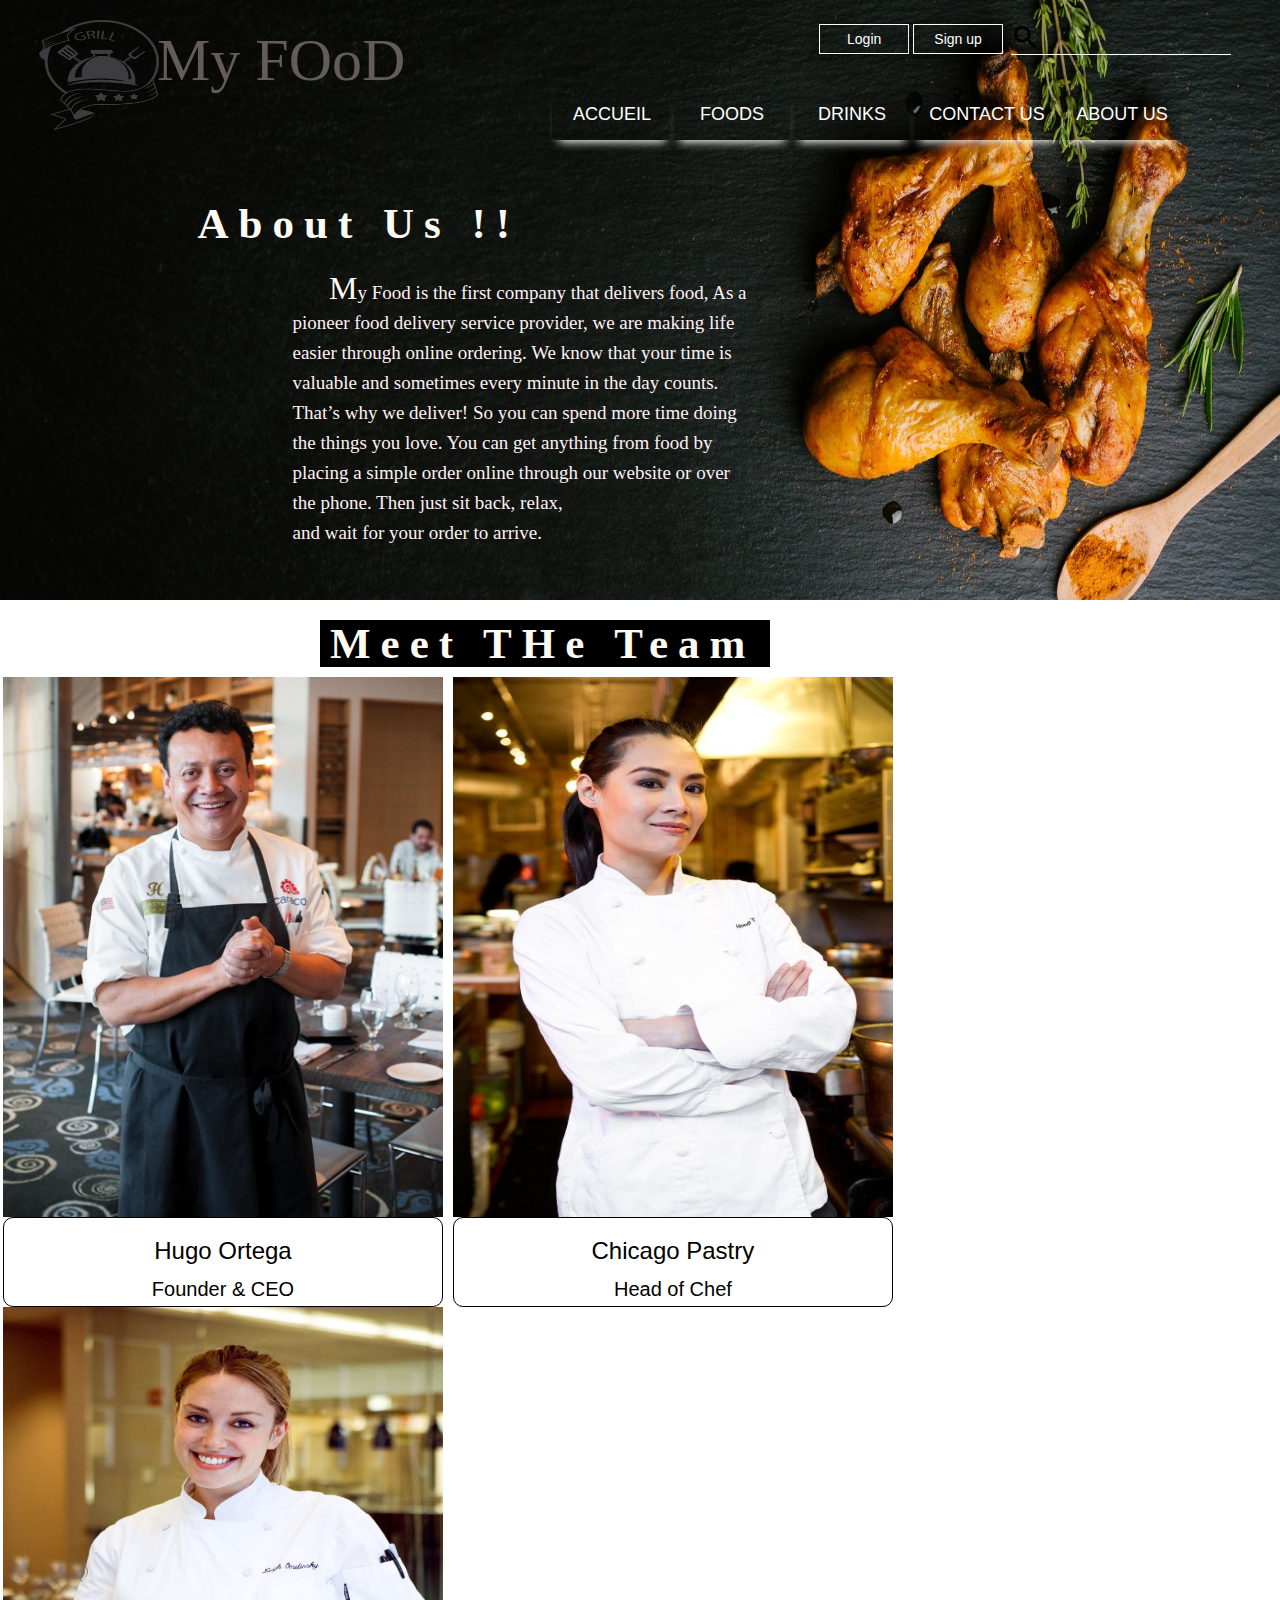
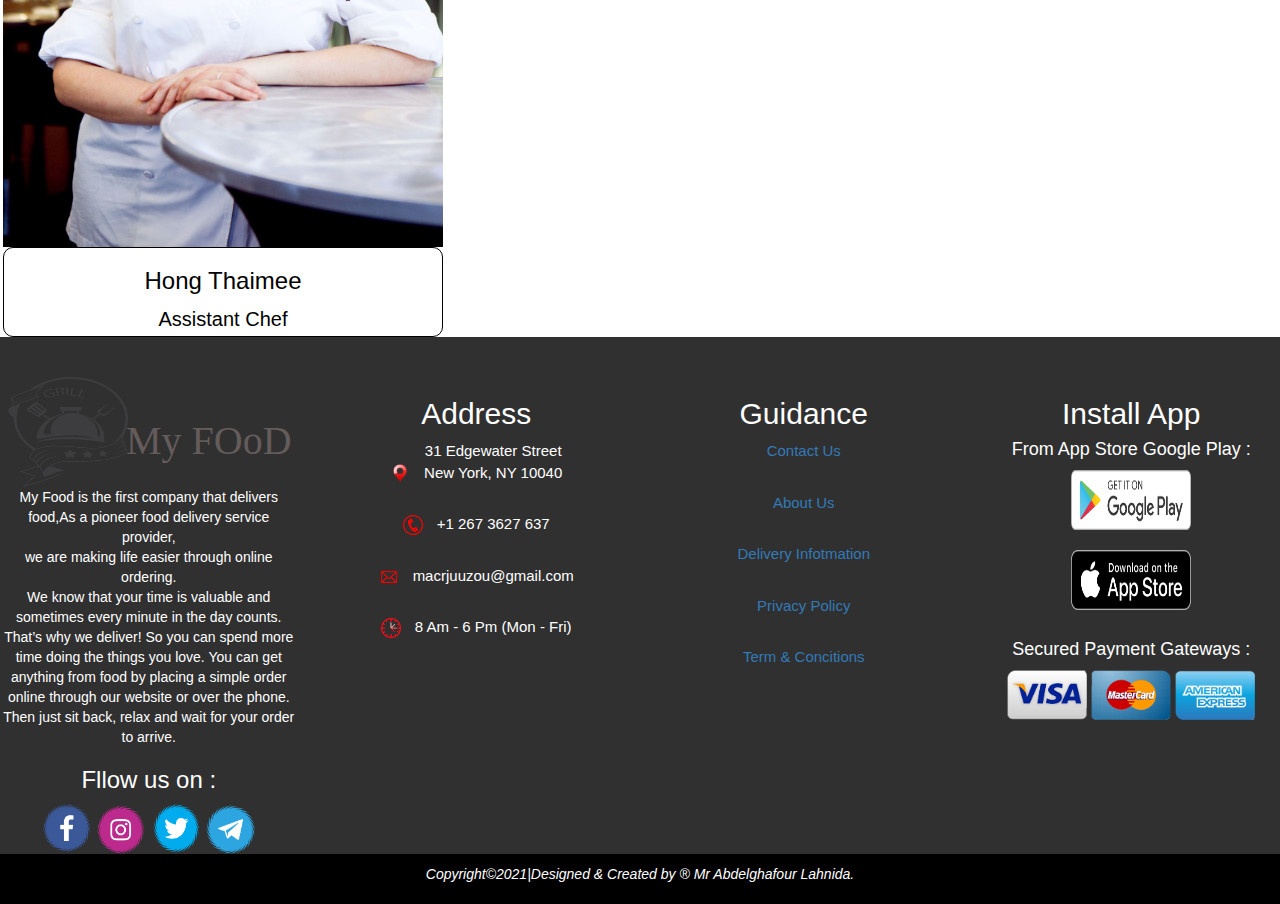
<file: about.html>
<!DOCTYPE html>
<html>
<head>
	<title>About us</title>
	<meta charset="utf-8">
	<meta name="viewport" content="width=device-width, initial-scale=1">
	<link rel="stylesheet" type="text/css" href="stylefoods.css">
	<link rel="stylesheet" href="css/bootstrap.min.css">
	<script src="js/bootstrap.min.js"></script>
	<script src="jquery/jquery.min.js"></script>
</head>
<body>
	<div class="aaa">
			<div id="div1" >
				<div id="div1-1">
					<a href="page.html"> <div><img src="image/lg1.png" height="110px" width="120px"><span>My FOoD</span>
					</div></a>
				</div>
				<div id="div1-2">
					<form>
						<a href="login.html"><input type="button" name="button" value="Login" id="button"></a>
						<a href="signup.html"><input type="button" name="button" value="Sign up" id="button"></a>
					</form>
				</div>
				<div id="div1-3">
					<form>
						<img src="image/search.png" height="22px" width="22px">
						<input type="search" name="search" id="search">
					</form>
				</div>
				<div id="menu">
						<ul >
							<li><a href="page.html">Accueil</a></li>
							<li><a href="foods.html">Foods</a></li>
							<li><a href="drinks.html">Drinks</a></li>
							<li id="menu1"><a href="contact.html">Contact Us</a></li>
							<li><a href="about.html">About Us</a></li>
						</ul>
				</div>
				<div id="png1">
					<a href=""><img src="image/png1.png" height="60px" width="60px"></a>
				</div>
				<div id="png2">
					<a href=""><img src="image/png3.png" src="image/png1.png" height="45px" width="80px"></a>
				</div>
				<div id="div2" >
				<div id="title">
					<h1 class="h2"> About Us !!</h1>
					<p id="line"><span id="prmier">M</span>y Food is the first company  that delivers food,
					 	As a pioneer food delivery service provider, we are 
						making life easier through online ordering. 
						We know that your time is valuable and sometimes every 
						minute in the day counts. That’s why we deliver! So you 
						can spend more time doing the things you love. You can get 
						anything from food  by placing a simple order online through 
						our website or over the phone. Then just sit back, relax, <br>
						and wait for your order to arrive. <br>
					</p>
				</div>
			</div>
			</div>
	</div>
	<div id="chef">
		<h1> Meet THe Team </h1>
			<div>
					<img src="image/chef1.jpg" height="540px" width="440px"><br>
					<div id="shef"><h3> Hugo Ortega </h3>
					<p> Founder & CEO </p>
					</div>
			</div>
			<div>
					<img src="image/chef3.jpg" height="540px" width="440px"><br>
					<div id="shef"><h3> Chicago Pastry </h3>
					<p> Head of Chef </p>
					</div>
			</div>
			<div>
					<img src="image/chef4.jpg" height="540px" width="440px"><br>
					<div id="shef"><h3>Hong Thaimee </h3>
					<p> Assistant Chef </p>
					</div>
			</div>
	</div>
	<div id="div3">
		<div id="fin" class="row">
			<div id="m1"class="col-sm-3">
				<a href="page.html"> <img class="log2" src="image/lg1.png" height="110px" width="120px"><span class="log">My FOoD</span>
				</a>
				<p><span>M</span>y Food is the first company  that delivers<br> 
						food,As a pioneer food delivery service provider,<br> 
						we are making life easier through online ordering. <br>
						We know that your time is valuable and sometimes every 
						minute in the day counts. That’s why we deliver! So you 
						can spend more time doing the things you love. You can get 
						anything from food  by placing a simple order online through 
						our website or over the phone. Then just sit back, relax
						and wait for your order to arrive.
				</p>
				<h3>Fllow us on :</h3>
				<a href="#"><img src="image/fb.png" height="50px" width="50px"></a>
				<a href="#"><img src="image/insta.png" height="50px" width="50px"></a>
				<a href="#"><img src="image/twe.png" height="50px" width="50px"></a>
				<a href="#"><img src="image/tele1.png" height="50px" width="50px"></a>
			</div>
			<div id="m2" class="col-sm-3">
				<h2> Address </h2>
				<div>
					<img src="image/loca.png" height="20px" width="20px">
					<p>  31 Edgewater Street <br>
					New York, NY 10040 </p>
				</div>
				<div>
					<img src="image/tele.png" height="20px" width="20px">
					<p> +1 267 3627 637 </p>
				</div>
				<div>
					<img src="image/email.png" height="20px" width="20px">
					<p> macrjuuzou@gmail.com </p>
				</div>
				<div>
					<img src="image/clo.png" height="20px" width="20px">
					<p> 8 Am - 6 Pm (Mon - Fri) </p>
				</div>
			</div>
			<div id="m3" class="col-sm-3">
				<h2>Guidance</h2>
				<p><a href="contact.html">Contact Us</a></p>
				<p><a href="about.html">About Us</a></p>
				<p><a href="#">Delivery Infotmation</a></p>
				<p><a href="#">Privacy Policy</a></p>
				<p><a href="#">Term & Concitions</a></p>
			</div>
			<div id="m4" class="col-sm-3">
				<div class="google"><h2>Install App</h2> 
				<h4>From App Store Google Play :</h4>
				<a href=""><img src="image/google.png" height="60px" width="120px"></a><br>
				<a href=""><img src="image/ap.png" height="60px" width="120px"></a><br></div>
				<h4>Secured Payment Gateways :</h4>
				<img src="image/visa.png"height="50px" width="80px">
				 <img src="image/master.png"height="50px" width="80px">
				 <img src="image/amer.png"height="50px" width="80px">
			</div>
		</div>
	</div>
	<div id="devel">
		<p> <i>Copyright©2021|Designed & Created by ® Mr Abdelghafour Lahnida.</i></p>
	</div>

</body>
</html>
</file>
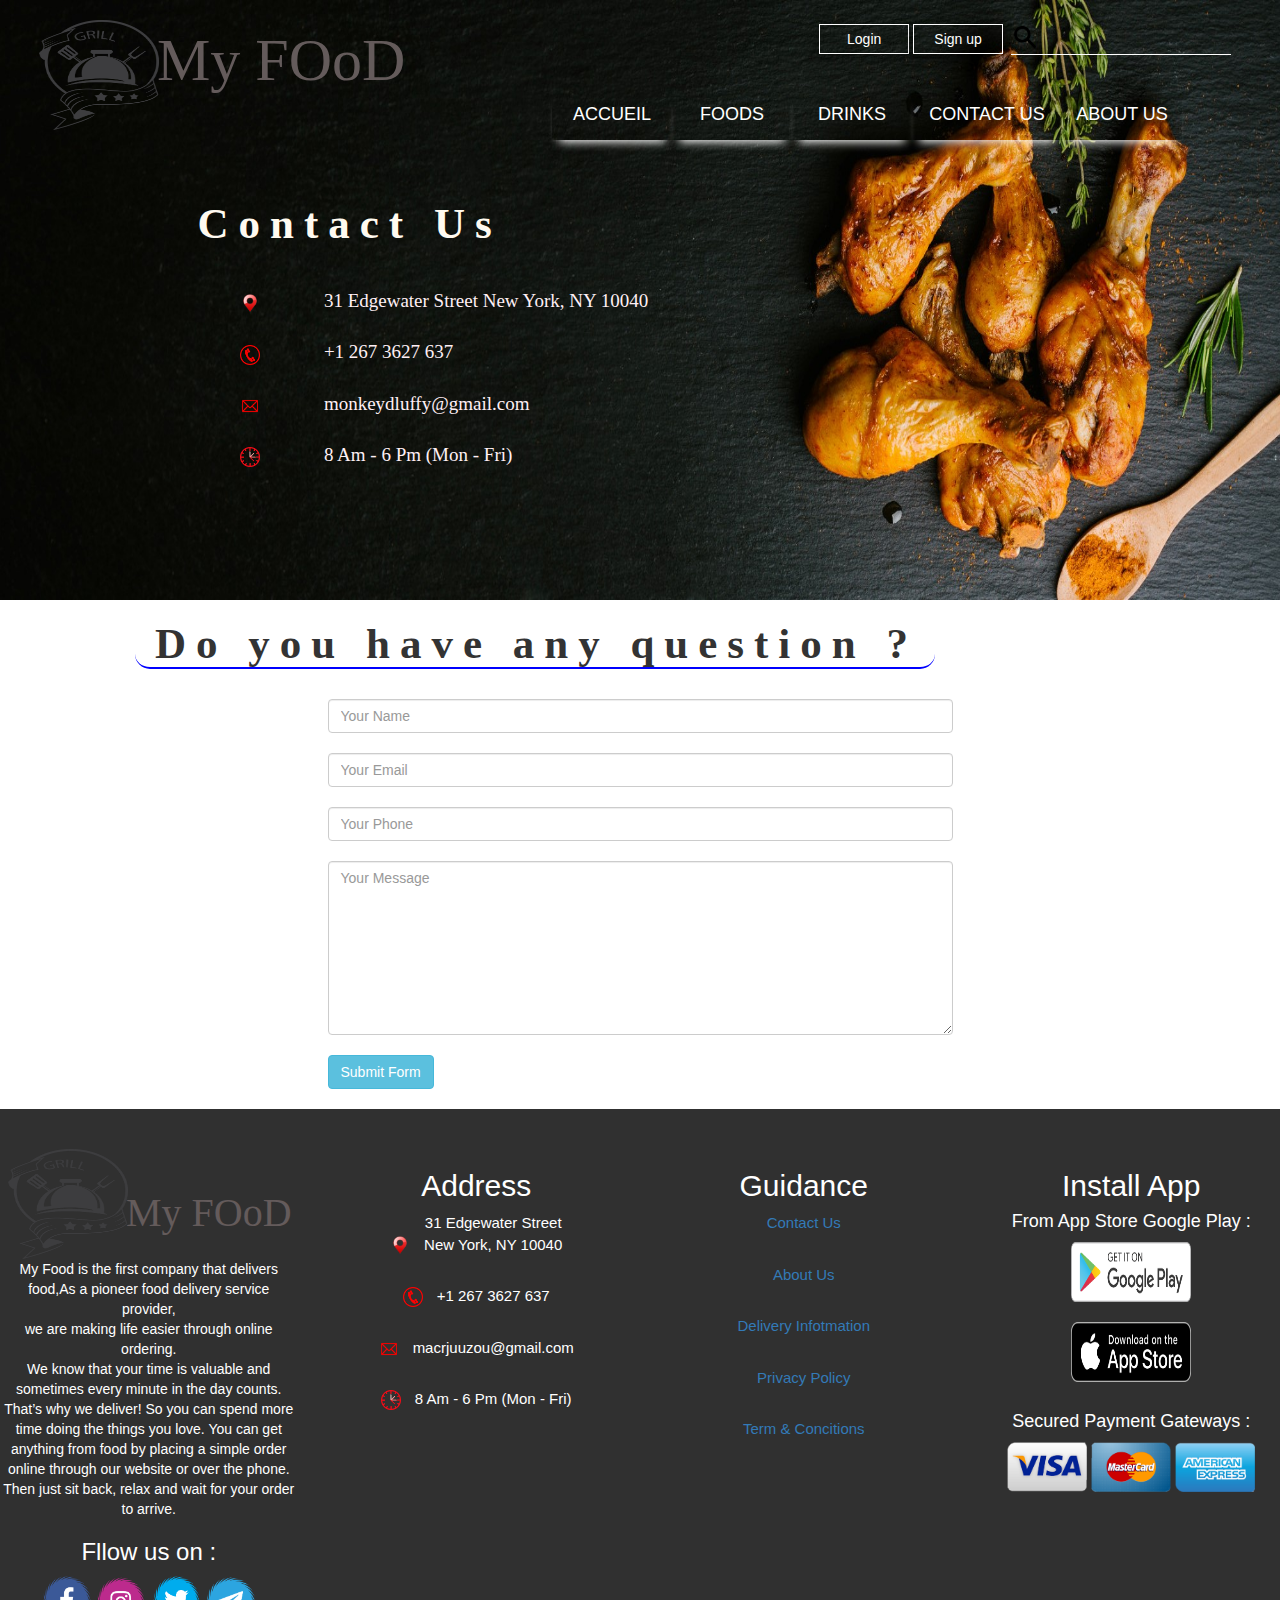
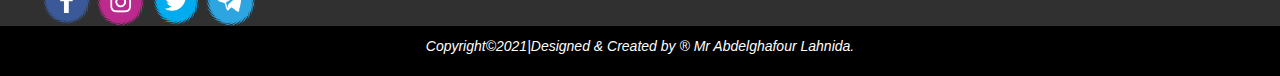
<file: contact.html>
<!DOCTYPE html>
<html>
<head>
	<title>Contact Us</title>
	<meta charset="utf-8">
	<meta name="viewport" content="width=device-width, initial-scale=1">
	<link rel="stylesheet" type="text/css" href="stylefoods.css">
	<link rel="stylesheet" href="css/bootstrap.min.css">
	<script src="js/bootstrap.min.js"></script>
	<script src="jquery/jquery.min.js"></script>
</head>
<body>
	<div class="aaa">
			<div id="div1" >
				<div id="div1-1">
					<a href="page.html"> <div><img src="image/lg1.png" height="110px" width="120px"><span>My FOoD</span>
					</div></a>
				</div>
				<div id="div1-2">
					<form>
						<a href="login.html"><input type="button" name="button" value="Login" id="button"></a>
						<a href="signup.html"><input type="button" name="button" value="Sign up" id="button"></a>
					</form>
				</div>
				<div id="div1-3">
					<form>
						<img src="image/search.png" height="22px" width="22px">
						<input type="search" name="search" id="search">
					</form>
				</div>
				<div id="menu">
						<ul >
							<li><a href="page.html">Accueil</a></li>
							<li><a href="foods.html">Foods</a></li>
							<li><a href="drinks.html">Drinks</a></li>
							<li id="menu1"><a href="contact.html">Contact Us</a></li>
							<li><a href="about.html">About Us</a></li>
						</ul>
				</div>
				<div id="png1">
					<a href=""><img src="image/png1.png" height="60px" width="60px"></a>
				</div>
				<div id="png2">
					<a href=""><img src="image/png3.png" src="image/png1.png" height="45px" width="80px"></a>
				</div>
				<div id="div2" >
					<div id="title">
							<h1 class="h1"> Contact Us </h1>
							<div class="prdiv">
								<img src="image/loca.png" height="20px" width="20px">
								<span>  31 Edgewater Street
								New York, NY 10040 </span>
							</div>
							<div>
								<img src="image/tele.png" height="20px" width="20px">
								<span> +1 267 3627 637 </span>
							</div>
							<div>
								<img src="image/email.png" height="20px" width="20px">
								<span> monkeydluffy@gmail.com </span>
							</div>
							<div>
								<img src="image/clo.png" height="20px" width="20px">
								<span> 8 Am - 6 Pm (Mon - Fri) </span>
							</div>
					</div>
				</div>
			</div>
	</div>
	<div id="information" class="row">
		<h1 id="h1info">Do you have any question ?</h1>
		<form class="form-group">
			<div class="col-sm-3"></div>
			<div class="col-sm-6">
				<input class="form-control" type="text" name="text" placeholder="Your Name">
				<input class="form-control" type="email" name="email" placeholder="Your Email">
				<input class="form-control" type="tele" name="tele" placeholder="Your Phone">
				<textarea class="form-control" rows="8" placeholder="Your Message"></textarea>
				<input class="btn btn-info" type="button" name="button" value="Submit Form">
			</div>
			<div class="col-sm-3"></div>
		</form>
	</div>
	<div id="div3">
		<div id="fin" class="row">
			<div id="m1"class="col-sm-3">
				<a href="page.html"> <img class="log2" src="image/lg1.png" height="110px" width="120px"><span class="log">My FOoD</span>
				</a>
				<p><span>M</span>y Food is the first company  that delivers<br> 
						food,As a pioneer food delivery service provider,<br> 
						we are making life easier through online ordering. <br>
						We know that your time is valuable and sometimes every 
						minute in the day counts. That’s why we deliver! So you 
						can spend more time doing the things you love. You can get 
						anything from food  by placing a simple order online through 
						our website or over the phone. Then just sit back, relax
						and wait for your order to arrive.
				</p>
				<h3>Fllow us on :</h3>
				<a href="#"><img src="image/fb.png" height="50px" width="50px"></a>
				<a href="#"><img src="image/insta.png" height="50px" width="50px"></a>
				<a href="#"><img src="image/twe.png" height="50px" width="50px"></a>
				<a href="#"><img src="image/tele1.png" height="50px" width="50px"></a>
			</div>
			<div id="m2" class="col-sm-3">
				<h2> Address </h2>
				<div>
					<img src="image/loca.png" height="20px" width="20px">
					<p>  31 Edgewater Street <br>
					New York, NY 10040 </p>
				</div>
				<div>
					<img src="image/tele.png" height="20px" width="20px">
					<p> +1 267 3627 637 </p>
				</div>
				<div>
					<img src="image/email.png" height="20px" width="20px">
					<p> macrjuuzou@gmail.com </p>
				</div>
				<div>
					<img src="image/clo.png" height="20px" width="20px">
					<p> 8 Am - 6 Pm (Mon - Fri) </p>
				</div>
			</div>
			<div id="m3" class="col-sm-3">
				<h2>Guidance</h2>
				<p><a href="contact.html">Contact Us</a></p>
				<p><a href="about.html">About Us</a></p>
				<p><a href="#">Delivery Infotmation</a></p>
				<p><a href="#">Privacy Policy</a></p>
				<p><a href="#">Term & Concitions</a></p>
			</div>
			<div id="m4" class="col-sm-3">
				<div class="google"><h2>Install App</h2> 
				<h4>From App Store Google Play :</h4>
				<a href=""><img src="image/google.png" height="60px" width="120px"></a><br>
				<a href=""><img src="image/ap.png" height="60px" width="120px"></a><br></div>
				<h4>Secured Payment Gateways :</h4>
				<img src="image/visa.png"height="50px" width="80px">
				 <img src="image/master.png"height="50px" width="80px">
				 <img src="image/amer.png"height="50px" width="80px">
			</div>
		</div>
	</div>
	<div id="devel">
		<p> <i>Copyright©2021|Designed & Created by ® Mr Abdelghafour Lahnida.</i></p>
	</div>

</body>
</html>
</file>
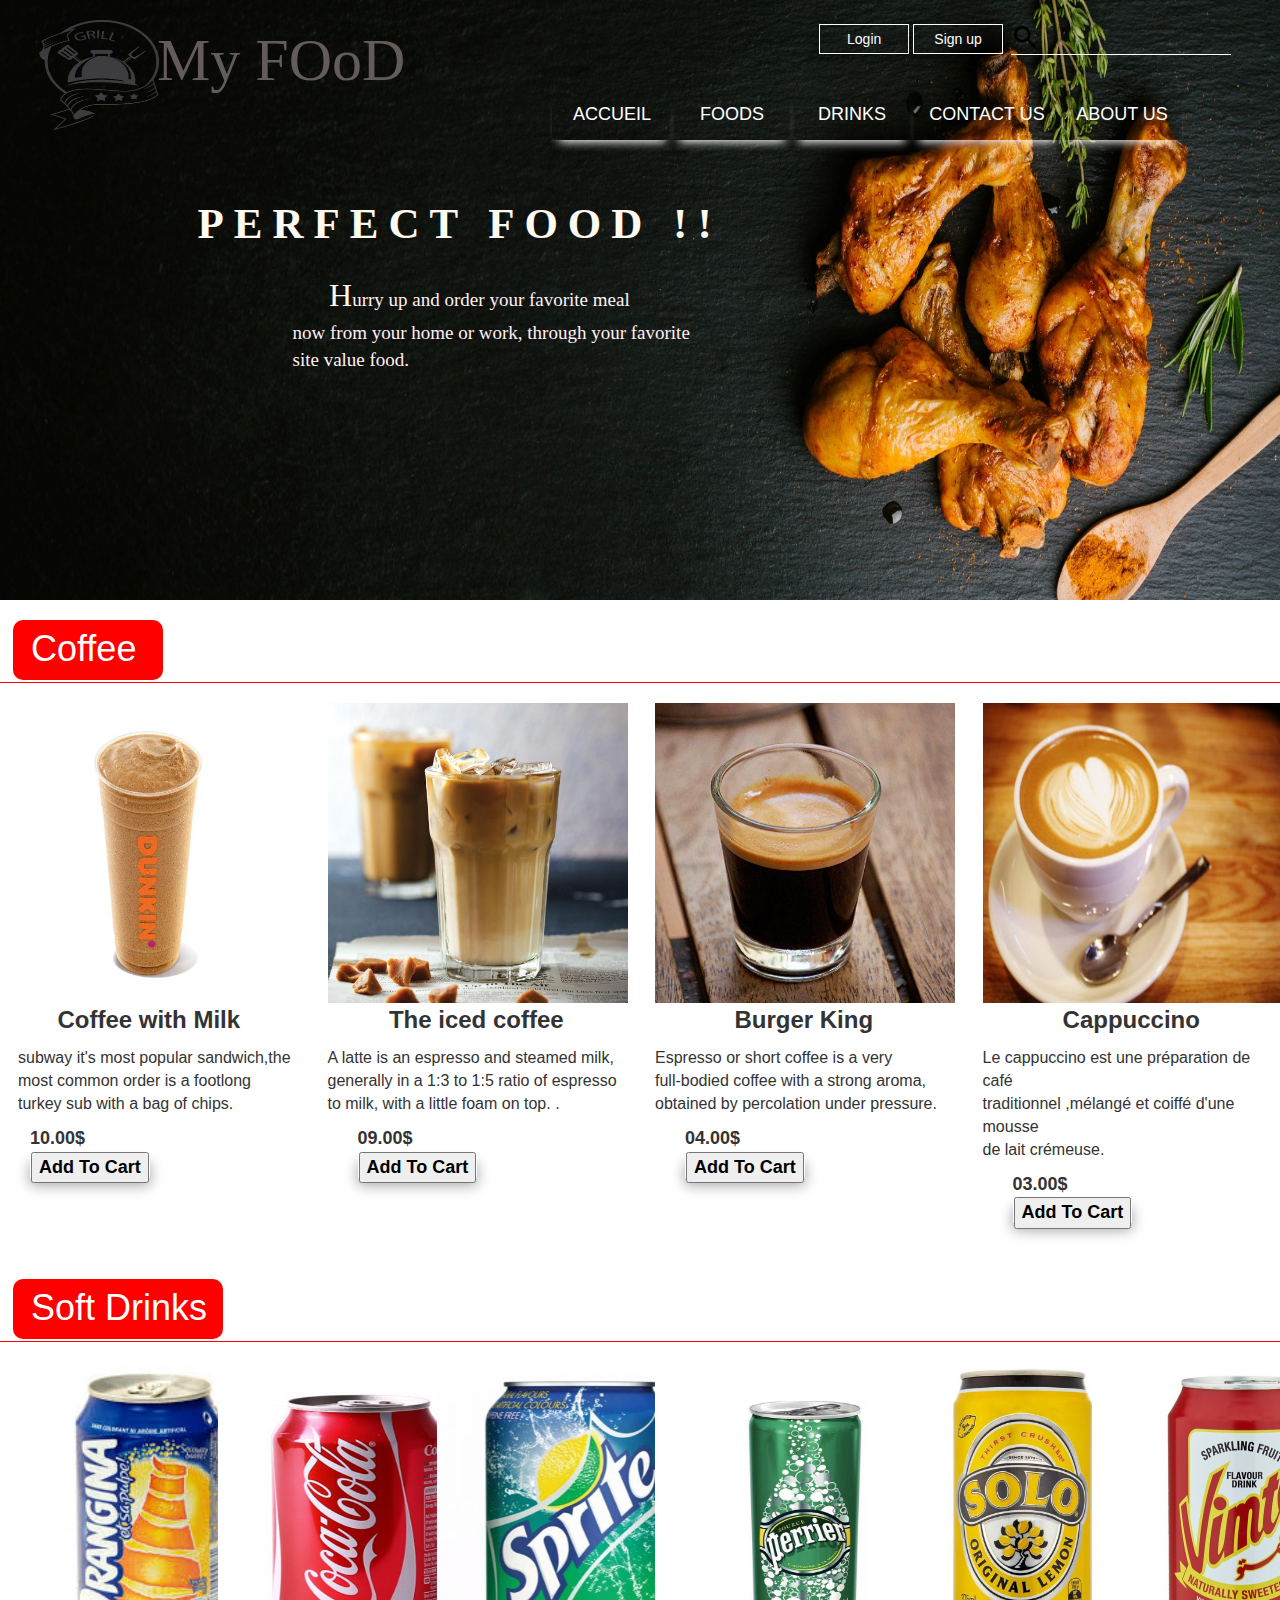
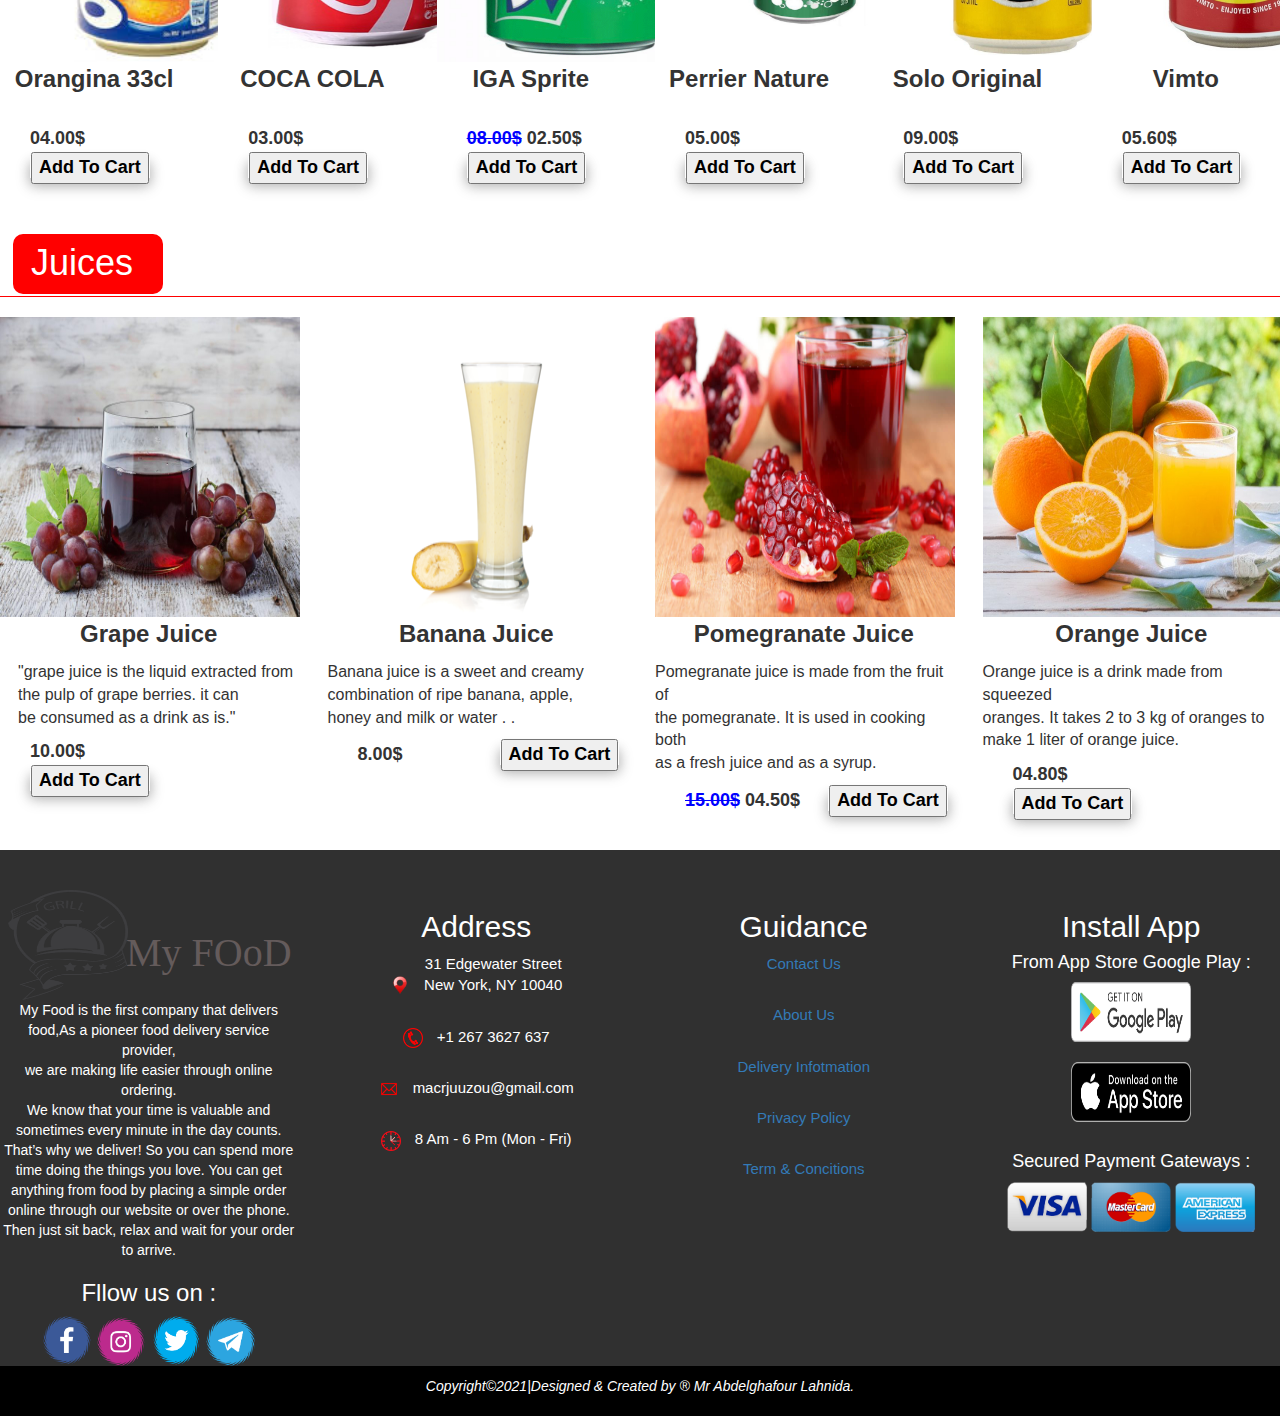
<file: drinks.html>
<!DOCTYPE html>
<html>
<head>
	<title>Our Drink</title>
	<meta charset="utf-8">
	<meta name="viewport" content="width=device-width, initial-scale=1">
	<link rel="stylesheet" type="text/css" href="stylefoods.css">
	<link rel="stylesheet" href="css/bootstrap.min.css">
	<script src="js/bootstrap.min.js"></script>
	<script src="jquery/jquery.min.js"></script>
</head>
<body>
	<div class="aaa">
			<div id="div1" >
				<div id="div1-1">
					<a href="page.html"> <div><img src="image/lg1.png" height="110px" width="120px"><span>My FOoD</span>
					</div></a>
				</div>
				<div id="div1-2">
					<form>
						<a href="login.html"><input type="button" name="button" value="Login" id="button"></a>
						<a href="signup.html"><input type="button" name="button" value="Sign up" id="button"></a>
					</form>
				</div>
				<div id="div1-3">
					<form>
						<img src="image/search.png" height="22px" width="22px">
						<input type="search" name="search" id="search">
					</form>
				</div>
				<div id="menu">
						<ul >
							<li><a href="page.html">Accueil</a></li>
							<li><a href="foods.html">Foods</a></li>
							<li><a href="drinks.html">Drinks</a></li>
							<li id="menu1"><a href="contact.html">Contact Us</a></li>
							<li><a href="about.html">About Us</a></li>
						</ul>
				</div>
				<div id="png1">
					<a href=""><img src="image/png1.png" height="60px" width="60px"></a>
				</div>
				<div id="png2">
					<a href=""><img src="image/png3.png" src="image/png1.png" height="45px" width="80px"></a>
				</div>
			</div>
			<div id="div2" >
					<div id="title">
						<h1> PERFECT FOOD !!</h1>
						<p><span id="prmier">H</span>urry up and order your favorite meal <br>
						 	now from your home or work, through your favorite  <br>
							site value food. <br>
						</p>
					</div>
			</div>
	</div>
		<div id="mmm" class="row">
			<div class="dec"><h1> Coffee </h1></div>
			<div class="hr"></div>
			<div class="col-sm-3"><a href=""><img src="image/coffee1.jpg" ></a>
				<p id="p1"> Coffee with Milk </p>
				<p id="pkn">Subway it's most popular sandwich,the<br>
				 most common order is a footlong <br>
				turkey sub with a bag of chips. </p>
				<p id="p2"> 10.00$ &emsp; &emsp; &emsp; &emsp;
				 <span id="buy"><input type="button" name="buy" value="Add To Cart"></span> </p>
			</div>
			<div class="col-sm-3"><a href=""><img src="image/coffee2-2.jpg" ></a>
				<p id="p1"> The iced coffee </p>
				<p>A latte is an espresso and steamed milk,<br>
				 generally in a 1:3 to 1:5 ratio of espresso<br>
				  to milk, with a little foam on top. .</p>
				<p id="p2"> 09.00$ &emsp; &emsp; &emsp; &emsp;
				 <span id="buy"><input type="button" name="buy" value="Add To Cart"></span></p>
			</div>
			<div class="col-sm-3"><a href=""><img src="image/coffee3.jpg" ></a>
				<p id="p1"> Burger King </p>
				<p>Espresso or short coffee is a very <br>
				full-bodied coffee with a strong aroma,<br>
				obtained by percolation under pressure.</p>
				<p id="p2"> 04.00$ &emsp; &emsp; &emsp; &emsp;
				 <span id="buy"><input type="button" name="buy" value="Add To Cart"></span> </p>
			</div>
			<div class="col-sm-3"><a href=""><img src="image/coffee4.jpg" ></a>
				<p id="p1"> Cappuccino </p>
				<p>Le cappuccino est une préparation de café<br>
				 traditionnel ,mélangé et coiffé d'une mousse<br>
				  de lait crémeuse.</p>
				<p id="p2"> 03.00$ &emsp; &emsp; &emsp; &emsp;
				 <span id="buy"><input type="button" name="buy" value="Add To Cart"></span></p>
			</div>
		</div>
		<div id="mmm" class="row">
			<div class="drink"><h1> Soft Drinks  </h1></div>
			<div class="hr"></div>
			<div class="col-sm-2"><a href=""><img src="image/or9.jpg" ></a>
				<p id="p1"> Orangina 33cl </p>
				<br>
				<p id="p2"> 04.00$ &emsp; &emsp; &emsp; &emsp;
				 <span id="buy"><input type="button" name="buy" value="Add To Cart"></span></p>
			</div>
			<div class="col-sm-2"><a href=""><img src="image/or2.png" ></a>
				<p id="p1"> COCA COLA </p>
				<br>
				<p id="p2"> 03.00$ &emsp; &emsp; &emsp; &emsp;
				 <span id="buy"><input type="button" name="buy" value="Add To Cart"></span></p>
			</div>
			<div class="col-sm-2"><a href=""><img src="image/or3.png" ></a>
				<p id="p1"> IGA Sprite </p>
				<br>
				<p id="p2"> <span class="nv">08.00$</span> 02.50$ &emsp;
				 <span id="buy"><input type="button" name="buy" value="Add To Cart"></span></p>
			</div>
			<div class="col-sm-2"><a href=""><img src="image/or4.png" ></a>
				<p id="p1"> Perrier Nature </p>
				<br>
				<p id="p2"> 05.00$ &emsp; &emsp; &emsp; &emsp;
				 <span id="buy"><input type="button" name="buy" value="Add To Cart"></span></p>
			</div>
			<div class="col-sm-2"><a href=""><img src="image/or6.jpg" ></a>
				<p id="p1"> Solo Original</p>
				<br>
				<p id="p2"> 09.00$ &emsp; &emsp; &emsp; &emsp;
				 <span id="buy"><input type="button" name="buy" value="Add To Cart"></span></p>
			</div>
			<div class="col-sm-2"><a href=""><img src="image/or5.jpg" ></a>
				<p id="p1"> Vimto </p>
				<br>
				<p id="p2"> 05.60$ &emsp; &emsp; &emsp; &emsp;
				 <span id="buy"><input type="button" name="buy" value="Add To Cart"></span></p>
			</div>
		</div>
		<div id="mmm" class="row">
			<div class="dec"><h1> Juices </h1></div>
			<div class="hr"></div>
			<div class="col-sm-3"><a href=""><img src="image/ju1.jpg" ></a>
				<p id="p1"> Grape Juice </p>
				<p id="pkn">"Grape juice is the liquid extracted from <br>
					the pulp of grape berries. It can <br>
					be consumed as a drink as is."</p>
				<p id="p2"> 10.00$ &emsp; &emsp; &emsp; &emsp;
				 <span id="buy"><input type="button" name="buy" value="Add To Cart"></span></p>
			</div>
			<div class="col-sm-3"><a href=""><img src="image/ju2.png" ></a>
				<p id="p1"> Banana Juice </p>
				<p> Banana juice is a sweet and creamy<br> combination
				of ripe banana, apple, <br>honey and 
				milk or water .  .</p>
				<p id="p2"> 8.00$ &emsp; &emsp; &emsp; &emsp;
				 <span id="buy"><input type="button" name="buy" value="Add To Cart"></span></p>
			</div>
			<div class="col-sm-3"><a href=""><img src="image/ju5.jpg" ></a>
				<p id="p1">  Pomegranate Juice </p>
				<p>Pomegranate juice is made from the fruit of <br>
				the pomegranate. It is used in cooking both<br>
				as a fresh juice and as a syrup.</p>
				<p id="p2"> <span class="nv">15.00$</span> 04.50$ &emsp;
				 <span id="buy"><input type="button" name="buy" value="Add To Cart"></span></p>
			</div>
			<div class="col-sm-3"><a href=""><img src="image/ju8.jpg" ></a>
				<p id="p1">  Orange Juice </p>
				<p>Orange juice is a drink made from squeezed <br>
				oranges. It takes 2 to 3 kg of oranges to <br>
				make 1 liter of orange juice.</p>
				<p id="p2"> 04.80$ &emsp; &emsp; &emsp; &emsp;
				 <span id="buy"><input type="button" name="buy" value="Add To Cart"></span></p>
			</div>
		</div>
	<div id="div3">
		<div id="fin" class="row">
			<div id="m1"class="col-sm-3">
				<a href="page.html"> <img class="log2" src="image/lg1.png" height="110px" width="120px"><span class="log">My FOoD</span>
				</a>
				<p><span>M</span>y Food is the first company  that delivers<br> 
						food,As a pioneer food delivery service provider,<br> 
						we are making life easier through online ordering. <br>
						We know that your time is valuable and sometimes every 
						minute in the day counts. That’s why we deliver! So you 
						can spend more time doing the things you love. You can get 
						anything from food  by placing a simple order online through 
						our website or over the phone. Then just sit back, relax
						and wait for your order to arrive.
				</p>
				<h3>Fllow us on :</h3>
				<a href="#"><img src="image/fb.png" height="50px" width="50px"></a>
				<a href="#"><img src="image/insta.png" height="50px" width="50px"></a>
				<a href="#"><img src="image/twe.png" height="50px" width="50px"></a>
				<a href="#"><img src="image/tele1.png" height="50px" width="50px"></a>
			</div>
			<div id="m2" class="col-sm-3">
				<h2> Address </h2>
				<div>
					<img src="image/loca.png" height="20px" width="20px">
					<p>  31 Edgewater Street <br>
					New York, NY 10040 </p>
				</div>
				<div>
					<img src="image/tele.png" height="20px" width="20px">
					<p> +1 267 3627 637 </p>
				</div>
				<div>
					<img src="image/email.png" height="20px" width="20px">
					<p> macrjuuzou@gmail.com </p>
				</div>
				<div>
					<img src="image/clo.png" height="20px" width="20px">
					<p> 8 Am - 6 Pm (Mon - Fri) </p>
				</div>
			</div>
			<div id="m3" class="col-sm-3">
				<h2>Guidance</h2>
				<p><a href="contact.html">Contact Us</a></p>
				<p><a href="about.html">About Us</a></p>
				<p><a href="#">Delivery Infotmation</a></p>
				<p><a href="#">Privacy Policy</a></p>
				<p><a href="#">Term & Concitions</a></p>
			</div>
			<div id="m4" class="col-sm-3">
				<div class="google"><h2>Install App</h2> 
				<h4>From App Store Google Play :</h4>
				<a href=""><img src="image/google.png" height="60px" width="120px"></a><br>
				<a href=""><img src="image/ap.png" height="60px" width="120px"></a><br></div>
				<h4>Secured Payment Gateways :</h4>
				<img src="image/visa.png"height="50px" width="80px">
				 <img src="image/master.png"height="50px" width="80px">
				 <img src="image/amer.png"height="50px" width="80px">
			</div>
		</div>
	</div>
	<div id="devel">
		<p> <i>Copyright©2021|Designed & Created by ® Mr Abdelghafour Lahnida.</i></p>
	</div>

</body>
</html>
</file>
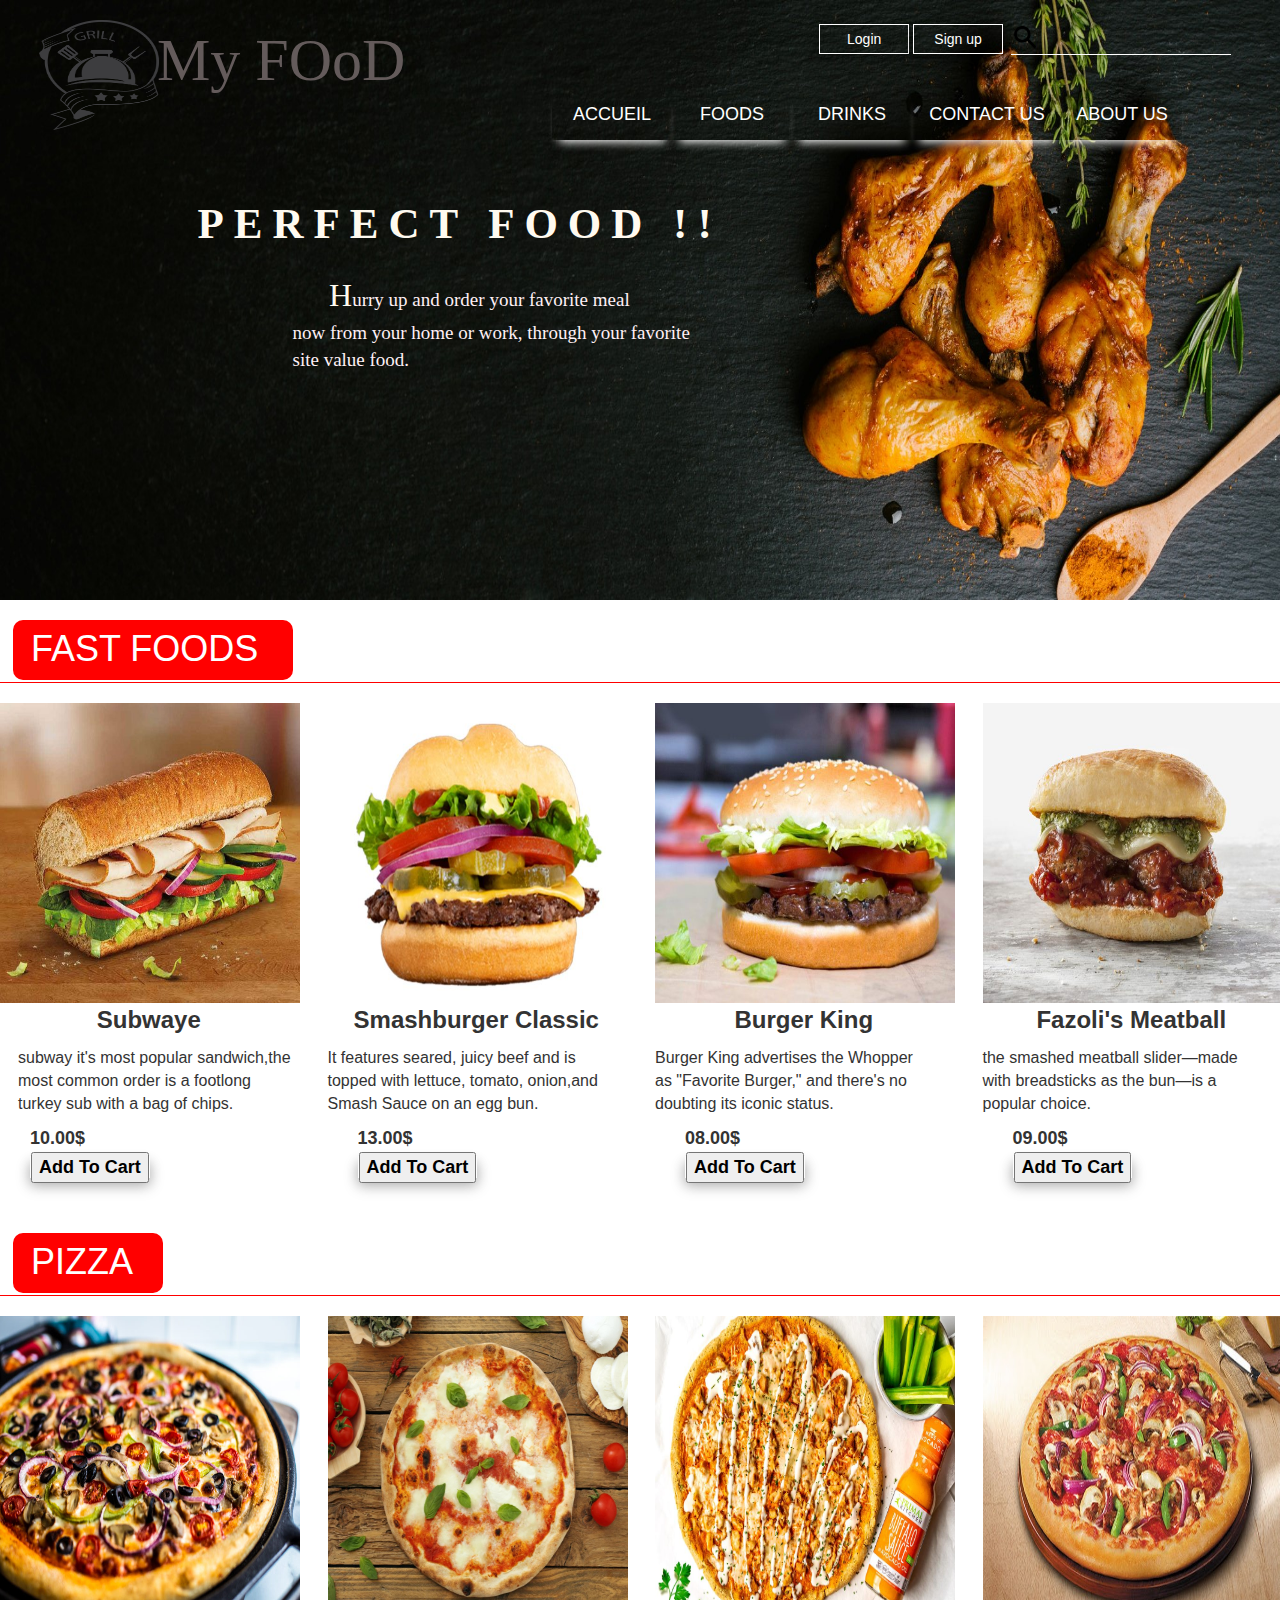
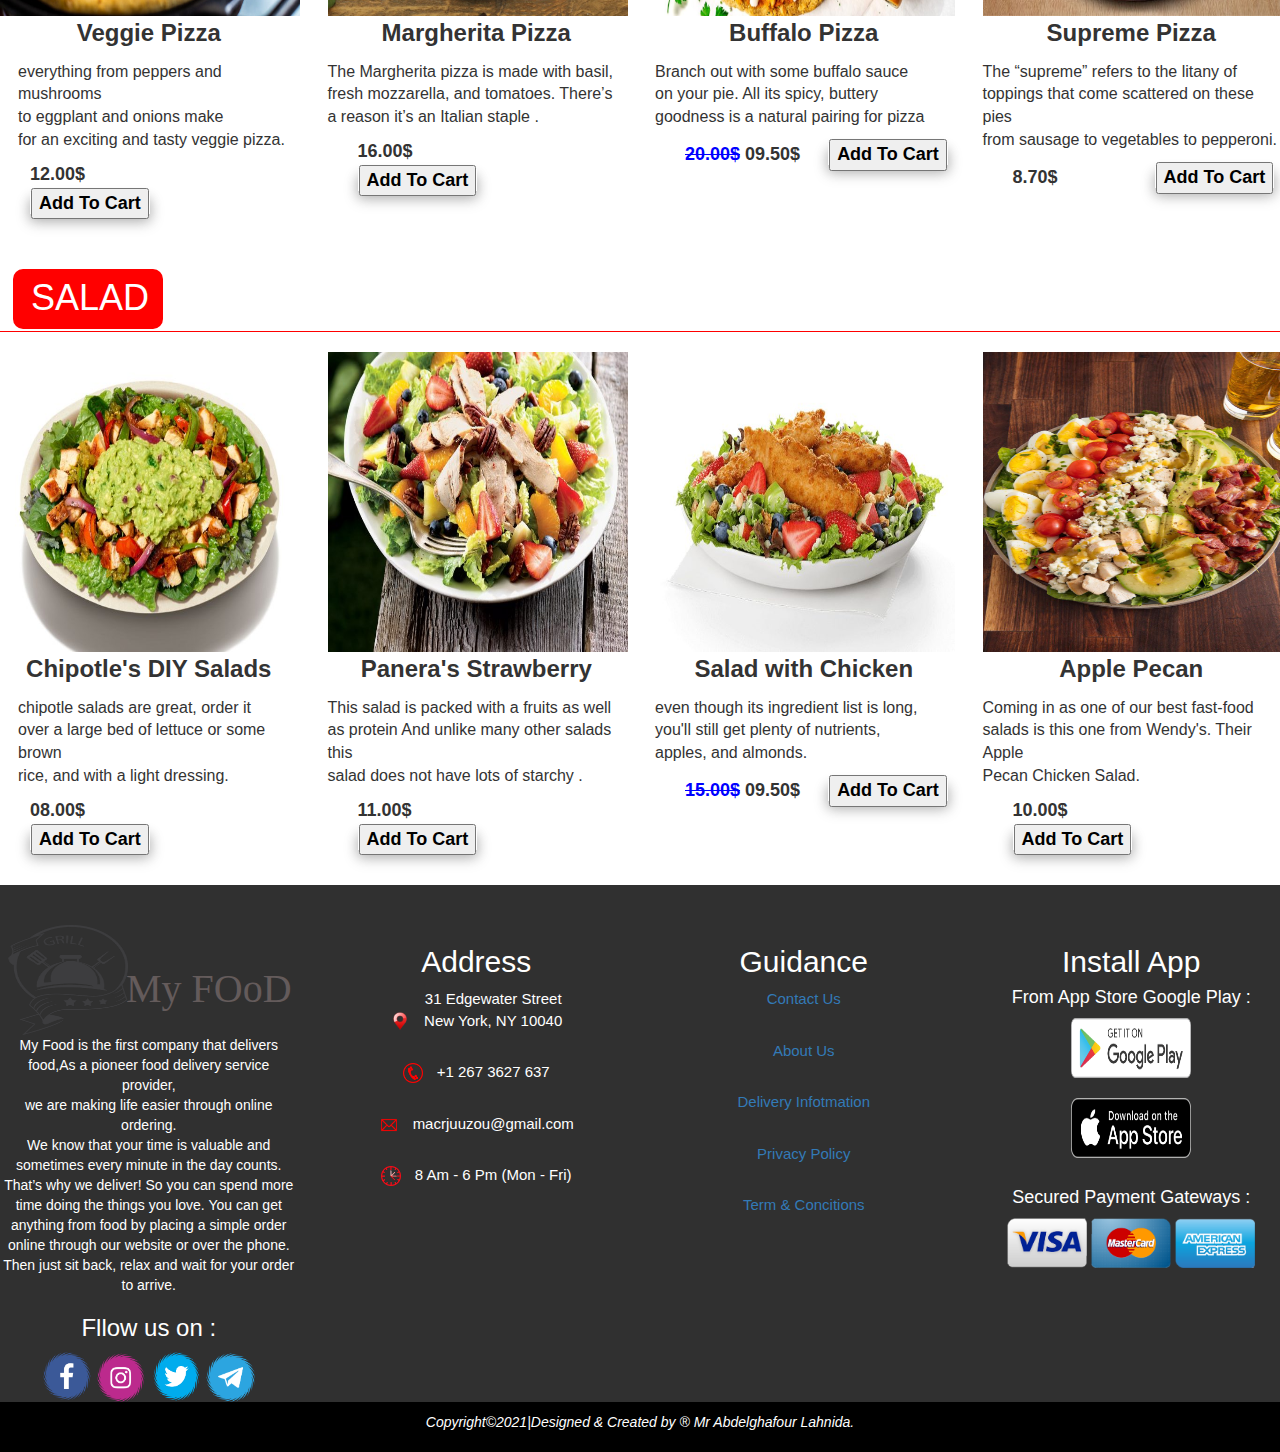
<file: foods.html>
<!DOCTYPE html>
<html>
<head>
	<title>Our Food</title>
	<meta charset="utf-8">
	<meta name="viewport" content="width=device-width, initial-scale=1">
	<link rel="stylesheet" type="text/css" href="stylefoods.css">
	<link rel="stylesheet" href="css/bootstrap.min.css">
	<script src="js/bootstrap.min.js"></script>
	<script src="jquery/jquery.min.js"></script>
</head>
<body>
	<div class="aaa">
			<div id="div1" >
				<div id="div1-1">
					<a href="page.html"> <div><img src="image/lg1.png" height="110px" width="120px"><span>My FOoD</span>
					</div></a>
				</div>
				<div id="div1-2">
					<form>
						<a href="login.html"><input type="button" name="button" value="Login" id="button"></a>
						<a href="signup.html"><input type="button" name="button" value="Sign up" id="button"></a>
					</form>
				</div>
				<div id="div1-3">
					<form>
						<img src="image/search.png" height="22px" width="22px">
						<input type="search" name="search" id="search">
					</form>
				</div>
				<div id="menu">
						<ul >
							<li><a href="page.html">Accueil</a></li>
							<li><a href="foods.html">Foods</a></li>
							<li><a href="drinks.html">Drinks</a></li>
							<li id="menu1"><a href="contact.html">Contact Us</a></li>
							<li><a href="about.html">About Us</a></li>
						</ul>
				</div>
				<div id="png1">
					<a href=""><img src="image/png1.png" height="60px" width="60px"></a>
				</div>
				<div id="png2">
					<a href=""><img src="image/png3.png" src="image/png1.png" height="45px" width="80px"></a>
				</div>
				<div id="div2" >
					<div id="title">
						<h1> PERFECT FOOD !!</h1>
						<p><span id="prmier">H</span>urry up and order your favorite meal <br>
						 	now from your home or work, through your favorite  <br>
							site value food. <br>
						</p>
					</div>
				</div>
			</div>
	</div>
		<div id="mmm" class="row">
			<div class="most"><h1> FAST FOODS </h1></div>
			<div class="hr"></div>
			<div class="col-sm-3"><a href=""><img src="image/fast2.jpg" ></a>
				<p id="p1"> Subwaye </p>
				<p id="pkn">Subway it's most popular sandwich,the<br>
				 most common order is a footlong <br>
				turkey sub with a bag of chips. </p>
				<p id="p2"> 10.00$ &emsp; &emsp; &emsp; &emsp;
				 <span id="buy"><input type="button" name="buy" value="Add To Cart"></span> </p>
			</div>
			<div class="col-sm-3"><a href=""><img src="image/fast1.jpg" ></a>
				<p id="p1"> Smashburger Classic </p>
				<p>It features seared, juicy beef 
				and is topped with lettuce, tomato,
				 onion,and Smash Sauce on an egg bun.</p>
				<p id="p2"> 13.00$ &emsp; &emsp; &emsp; &emsp;
				 <span id="buy"><input type="button" name="buy" value="Add To Cart"></span></p>
			</div>
			<div class="col-sm-3"><a href=""><img src="image/fast3.jpg" ></a>
				<p id="p1"> Burger King </p>
				<p>Burger King advertises the Whopper<br>
				 as "Favorite Burger," and there's no <br>
				 doubting its iconic status.</p>
				<p id="p2"> 08.00$ &emsp; &emsp; &emsp; &emsp;
				 <span id="buy"><input type="button" name="buy" value="Add To Cart"></span> </p>
			</div>
			<div class="col-sm-3"><a href=""><img src="image/fast4.jpg" ></a>
				<p id="p1"> Fazoli's Meatball </p>
				<p>the smashed meatball slider—made<br>
				 with breadsticks as the bun—is a<br>
				  popular choice. </p>
				<p id="p2"> 09.00$ &emsp; &emsp; &emsp; &emsp;
				 <span id="buy"><input type="button" name="buy" value="Add To Cart"></span></p>
			</div>
		</div>
		<div id="mmm" class="row">
			<div class="dec"><h1> PIZZA  </h1></div>
			<div class="hr"></div>
			<div class="col-sm-3"><a href=""><img src="image/pizza1.jpg" ></a>
				<p id="p1"> Veggie Pizza </p>
				<p id="pkn">Everything from peppers and mushrooms<br> 
				to eggplant and onions make <br>
				for an exciting and tasty veggie pizza.</p>
				<p id="p2"> 12.00$ &emsp; &emsp; &emsp; &emsp;
				 <span id="buy"><input type="button" name="buy" value="Add To Cart"></span></p>
			</div>
			<div class="col-sm-3"><a href=""><img src="image/pizza2.jpg" ></a>
				<p id="p1"> Margherita Pizza </p>
				<p> The Margherita pizza is made with basil,<br>
				 fresh mozzarella, and tomatoes. There’s <br>
				a reason it’s an Italian staple .</p>
				<p id="p2"> 16.00$ &emsp; &emsp; &emsp; &emsp;
				 <span id="buy"><input type="button" name="buy" value="Add To Cart"></span></p>
			</div>
			<div class="col-sm-3"><a href=""><img src="image/pizza3.jpg" ></a>
				<p id="p1"> Buffalo Pizza </p>
				<p>Branch out with some buffalo sauce<br>
				 on your pie. All its spicy, buttery <br>
				goodness is a natural pairing for pizza</p>
				<p id="p2"> <span class="nv">20.00$</span> 09.50$ &emsp;
				 <span id="buy"><input type="button" name="buy" value="Add To Cart"></span></p>
			</div>
			<div class="col-sm-3"><a href=""><img src="image/pizza4.jpg" ></a>
				<p id="p1"> Supreme Pizza </p>
				<p>The “supreme” refers to the litany of <br>
				toppings that come scattered on these pies<br>
				 from sausage to vegetables to pepperoni. </p>
				<p id="p2"> 8.70$ &emsp; &emsp; &emsp; &emsp;
				 <span id="buy"><input type="button" name="buy" value="Add To Cart"></span></p>
			</div>
		</div>
		<div id="mmm" class="row">
			<div class="dec"><h1> SALAD </h1></div>
			<div class="hr"></div>
			<div class="col-sm-3"><a href=""><img src="image/salad1.jpg" ></a>
				<p id="p1"> Chipotle's DIY Salads </p>
				<p id="pkn">Chipotle salads are great, Order
				 it <br> over a large bed of lettuce or some brown<br>
				 rice, and with a light dressing.</p>
				<p id="p2"> 08.00$ &emsp; &emsp; &emsp; &emsp;
				 <span id="buy"><input type="button" name="buy" value="Add To Cart"></span></p>
			</div>
			<div class="col-sm-3"><a href=""><img src="image/salad2.jpg" ></a>
				<p id="p1"> Panera's Strawberry </p>
				<p> This salad is packed with a fruits as well<br>
				 as protein And unlike many other salads this <br>
				salad does not have lots of starchy .</p>
				<p id="p2"> 11.00$ &emsp; &emsp; &emsp; &emsp;
				 <span id="buy"><input type="button" name="buy" value="Add To Cart"></span></p>
			</div>
			<div class="col-sm-3"><a href=""><img src="image/salad3.jpg" ></a>
				<p id="p1">  Salad with Chicken </p>
				<p> even though its ingredient list is long,<br>
				 you'll still get plenty of nutrients, <br>
				apples, and almonds.</p>
				<p id="p2"> <span class="nv">15.00$</span> 09.50$ &emsp;
				 <span id="buy"><input type="button" name="buy" value="Add To Cart"></span></p>
			</div>
			<div class="col-sm-3"><a href=""><img src="image/salad6.jpg" ></a>
				<p id="p1">  Apple Pecan </p>
				<p>Coming in as one of our best fast-food<br>
				salads is this one from Wendy's. Their Apple<br>
				Pecan Chicken Salad. </p>
				<p id="p2"> 10.00$ &emsp; &emsp; &emsp; &emsp;
				 <span id="buy"><input type="button" name="buy" value="Add To Cart"></span></p>
			</div>
		</div>
	<div id="div3">
		<div id="fin" class="row">
			<div id="m1"class="col-sm-3">
				<a href="page.html"> <img class="log2" src="image/lg1.png" height="110px" width="120px"><span class="log">My FOoD</span>
				</a>
				<p><span>M</span>y Food is the first company  that delivers<br> 
						food,As a pioneer food delivery service provider,<br> 
						we are making life easier through online ordering. <br>
						We know that your time is valuable and sometimes every 
						minute in the day counts. That’s why we deliver! So you 
						can spend more time doing the things you love. You can get 
						anything from food  by placing a simple order online through 
						our website or over the phone. Then just sit back, relax
						and wait for your order to arrive.
				</p>
				<h3>Fllow us on :</h3>
				<a href="#"><img src="image/fb.png" height="50px" width="50px"></a>
				<a href="#"><img src="image/insta.png" height="50px" width="50px"></a>
				<a href="#"><img src="image/twe.png" height="50px" width="50px"></a>
				<a href="#"><img src="image/tele1.png" height="50px" width="50px"></a>
			</div>
			<div id="m2" class="col-sm-3">
				<h2> Address </h2>
				<div>
					<img src="image/loca.png" height="20px" width="20px">
					<p>  31 Edgewater Street <br>
					New York, NY 10040 </p>
				</div>
				<div>
					<img src="image/tele.png" height="20px" width="20px">
					<p> +1 267 3627 637 </p>
				</div>
				<div>
					<img src="image/email.png" height="20px" width="20px">
					<p> macrjuuzou@gmail.com </p>
				</div>
				<div>
					<img src="image/clo.png" height="20px" width="20px">
					<p> 8 Am - 6 Pm (Mon - Fri) </p>
				</div>
			</div>
			<div id="m3" class="col-sm-3">
				<h2>Guidance</h2>
				<p><a href="contact.html">Contact Us</a></p>
				<p><a href="about.html">About Us</a></p>
				<p><a href="#">Delivery Infotmation</a></p>
				<p><a href="#">Privacy Policy</a></p>
				<p><a href="#">Term & Concitions</a></p>
			</div>
			<div id="m4" class="col-sm-3">
				<div class="google"><h2>Install App</h2> 
				<h4>From App Store Google Play :</h4>
				<a href=""><img src="image/google.png" height="60px" width="120px"></a><br>
				<a href=""><img src="image/ap.png" height="60px" width="120px"></a><br></div>
				<h4>Secured Payment Gateways :</h4>
				<img src="image/visa.png"height="50px" width="80px">
				 <img src="image/master.png"height="50px" width="80px">
				 <img src="image/amer.png"height="50px" width="80px">
			</div>
		</div>
	</div>
	<div id="devel">
		<p> <i>Copyright©2021|Designed & Created by ® Mr Abdelghafour Lahnida.</i></p>
	</div>

</body>
</html>
</file>
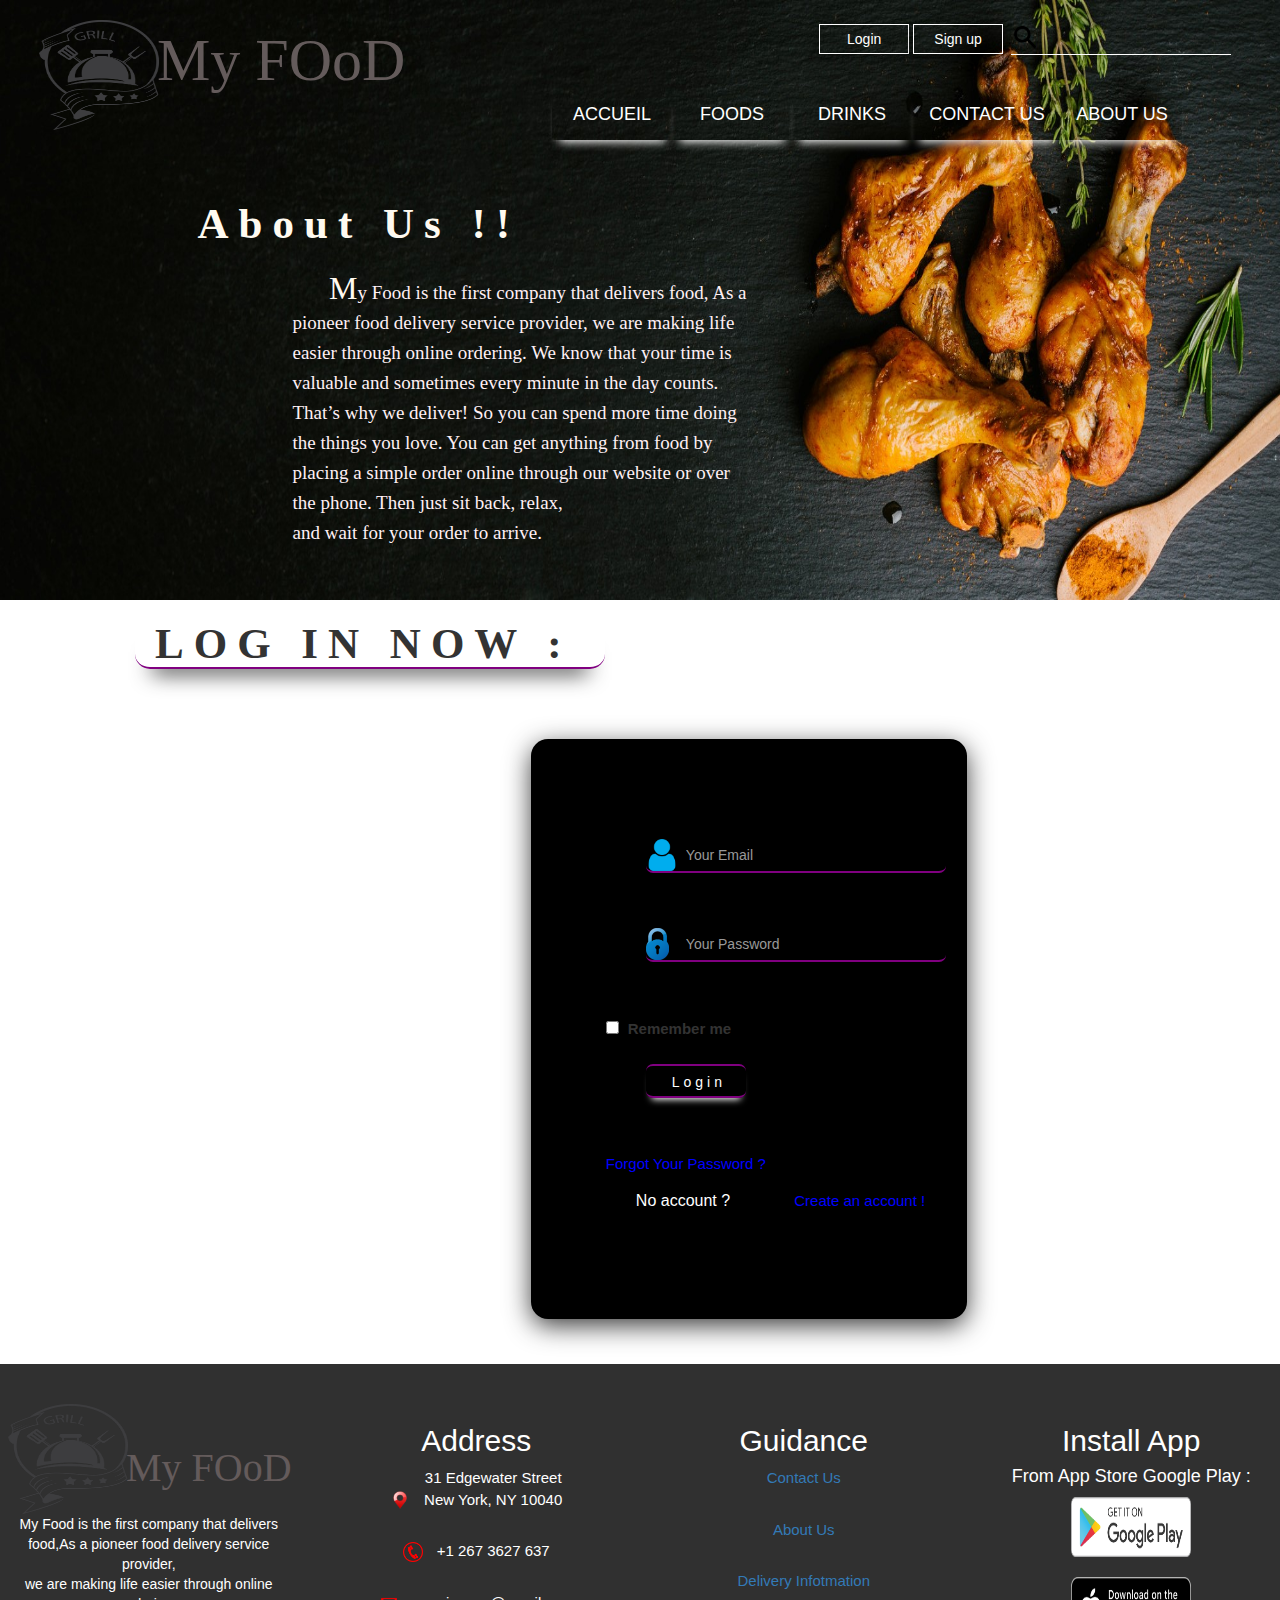
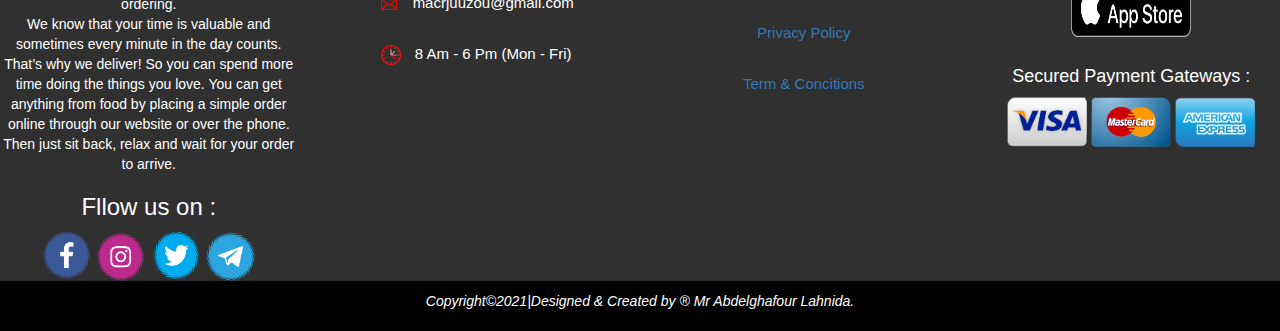
<file: login.html>
<!DOCTYPE html>
<html>
<head>
	<title>Log IN</title>
	<meta charset="utf-8">
	<meta name="viewport" content="width=device-width, initial-scale=1">
	<link rel="stylesheet" type="text/css" href="stylefoods.css">
	<link rel="stylesheet" href="css/bootstrap.min.css">
	<script src="js/bootstrap.min.js"></script>
	<script src="jquery/jquery.min.js"></script>
</head>
<body>
	<div class="aaa">
			<div id="div1" >
				<div id="div1-1">
					<a href="page.html"> <div><img src="image/lg1.png" height="110px" width="120px"><span>My FOoD</span>
					</div></a>
				</div>
				<div id="div1-2">
					<form>
						<a href="login.html"><input type="button" name="button" value="Login" id="button"></a>
						<a href="signup.html"><input type="button" name="button" value="Sign up" id="button"></a>
					</form>
				</div>
				<div id="div1-3">
					<form>
						<img src="image/search.png" height="22px" width="22px">
						<input type="search" name="search" id="search">
					</form>
				</div>
				<div id="menu">
						<ul >
							<li><a href="page.html">Accueil</a></li>
							<li><a href="foods.html">Foods</a></li>
							<li><a href="drinks.html">Drinks</a></li>
							<li id="menu1"><a href="contact.html">Contact Us</a></li>
							<li><a href="about.html">About Us</a></li>
						</ul>
				</div>
				<div id="png1">
					<a href=""><img src="image/png1.png" height="60px" width="60px"></a>
				</div>
				<div id="png2">
					<a href=""><img src="image/png3.png" src="image/png1.png" height="45px" width="80px"></a>
				</div>
				<div id="div2" >
				<div id="title">
					<h1 class="h2"> About Us !!</h1>
					<p id="line"><span id="prmier">M</span>y Food is the first company  that delivers food,
					 	As a pioneer food delivery service provider, we are 
						making life easier through online ordering. 
						We know that your time is valuable and sometimes every 
						minute in the day counts. That’s why we deliver! So you 
						can spend more time doing the things you love. You can get 
						anything from food  by placing a simple order online through 
						our website or over the phone. Then just sit back, relax, <br>
						and wait for your order to arrive. <br>
					</p>
				</div>
			</div>
			</div>
	</div>
	<div id="information" class="row">
			<h1 id="h2info"> LOG IN NOW : </h1>
			<form class="form-group">
				<div class="col-sm-5"></div>
				<div id="loginf" class="col-sm-4">
					<input id="login1" class="form-control" type="email" name="email" placeholder="Your Email">
					<input id="login" class="form-control" type="Password" name="Password" placeholder="Your Password">
					<input id="check" type="checkbox" name="checkbox" value="Remember me"> <label for="check"><span class="spn1">Remember me</span></label>
					<input id="login3" class="form-control" type="button" name="button" value="Login">
					<a href=""><p>Forgot Your Password ? </p></a>
					<p><span class="spn2"> No account ?</span> <a href="signup.html">Create an account ! </a></p>

				</div>
				<div class="col-sm-3"></div>
			</form>
	</div>
	<div id="div3">
		<div id="fin" class="row">
			<div id="m1"class="col-sm-3">
				<a href="page.html"> <img class="log2" src="image/lg1.png" height="110px" width="120px"><span class="log">My FOoD</span>
				</a>
				<p><span>M</span>y Food is the first company  that delivers<br> 
						food,As a pioneer food delivery service provider,<br> 
						we are making life easier through online ordering. <br>
						We know that your time is valuable and sometimes every 
						minute in the day counts. That’s why we deliver! So you 
						can spend more time doing the things you love. You can get 
						anything from food  by placing a simple order online through 
						our website or over the phone. Then just sit back, relax
						and wait for your order to arrive.
				</p>
				<h3>Fllow us on :</h3>
				<a href="#"><img src="image/fb.png" height="50px" width="50px"></a>
				<a href="#"><img src="image/insta.png" height="50px" width="50px"></a>
				<a href="#"><img src="image/twe.png" height="50px" width="50px"></a>
				<a href="#"><img src="image/tele1.png" height="50px" width="50px"></a>
			</div>
			<div id="m2" class="col-sm-3">
				<h2> Address </h2>
				<div>
					<img src="image/loca.png" height="20px" width="20px">
					<p>  31 Edgewater Street <br>
					New York, NY 10040 </p>
				</div>
				<div>
					<img src="image/tele.png" height="20px" width="20px">
					<p> +1 267 3627 637 </p>
				</div>
				<div>
					<img src="image/email.png" height="20px" width="20px">
					<p> macrjuuzou@gmail.com </p>
				</div>
				<div>
					<img src="image/clo.png" height="20px" width="20px">
					<p> 8 Am - 6 Pm (Mon - Fri) </p>
				</div>
			</div>
			<div id="m3" class="col-sm-3">
				<h2>Guidance</h2>
				<p><a href="contact.html">Contact Us</a></p>
				<p><a href="about.html">About Us</a></p>
				<p><a href="#">Delivery Infotmation</a></p>
				<p><a href="#">Privacy Policy</a></p>
				<p><a href="#">Term & Concitions</a></p>
			</div>
			<div id="m4" class="col-sm-3">
				<div class="google"><h2>Install App</h2> 
				<h4>From App Store Google Play :</h4>
				<a href=""><img src="image/google.png" height="60px" width="120px"></a><br>
				<a href=""><img src="image/ap.png" height="60px" width="120px"></a><br></div>
				<h4>Secured Payment Gateways :</h4>
				<img src="image/visa.png"height="50px" width="80px">
				 <img src="image/master.png"height="50px" width="80px">
				 <img src="image/amer.png"height="50px" width="80px">
			</div>
		</div>
	</div>
	<div id="devel">
		<p> <i>Copyright©2021|Designed & Created by ® Mr Abdelghafour Lahnida.</i></p>
	</div>

</body>
</html>
</file>
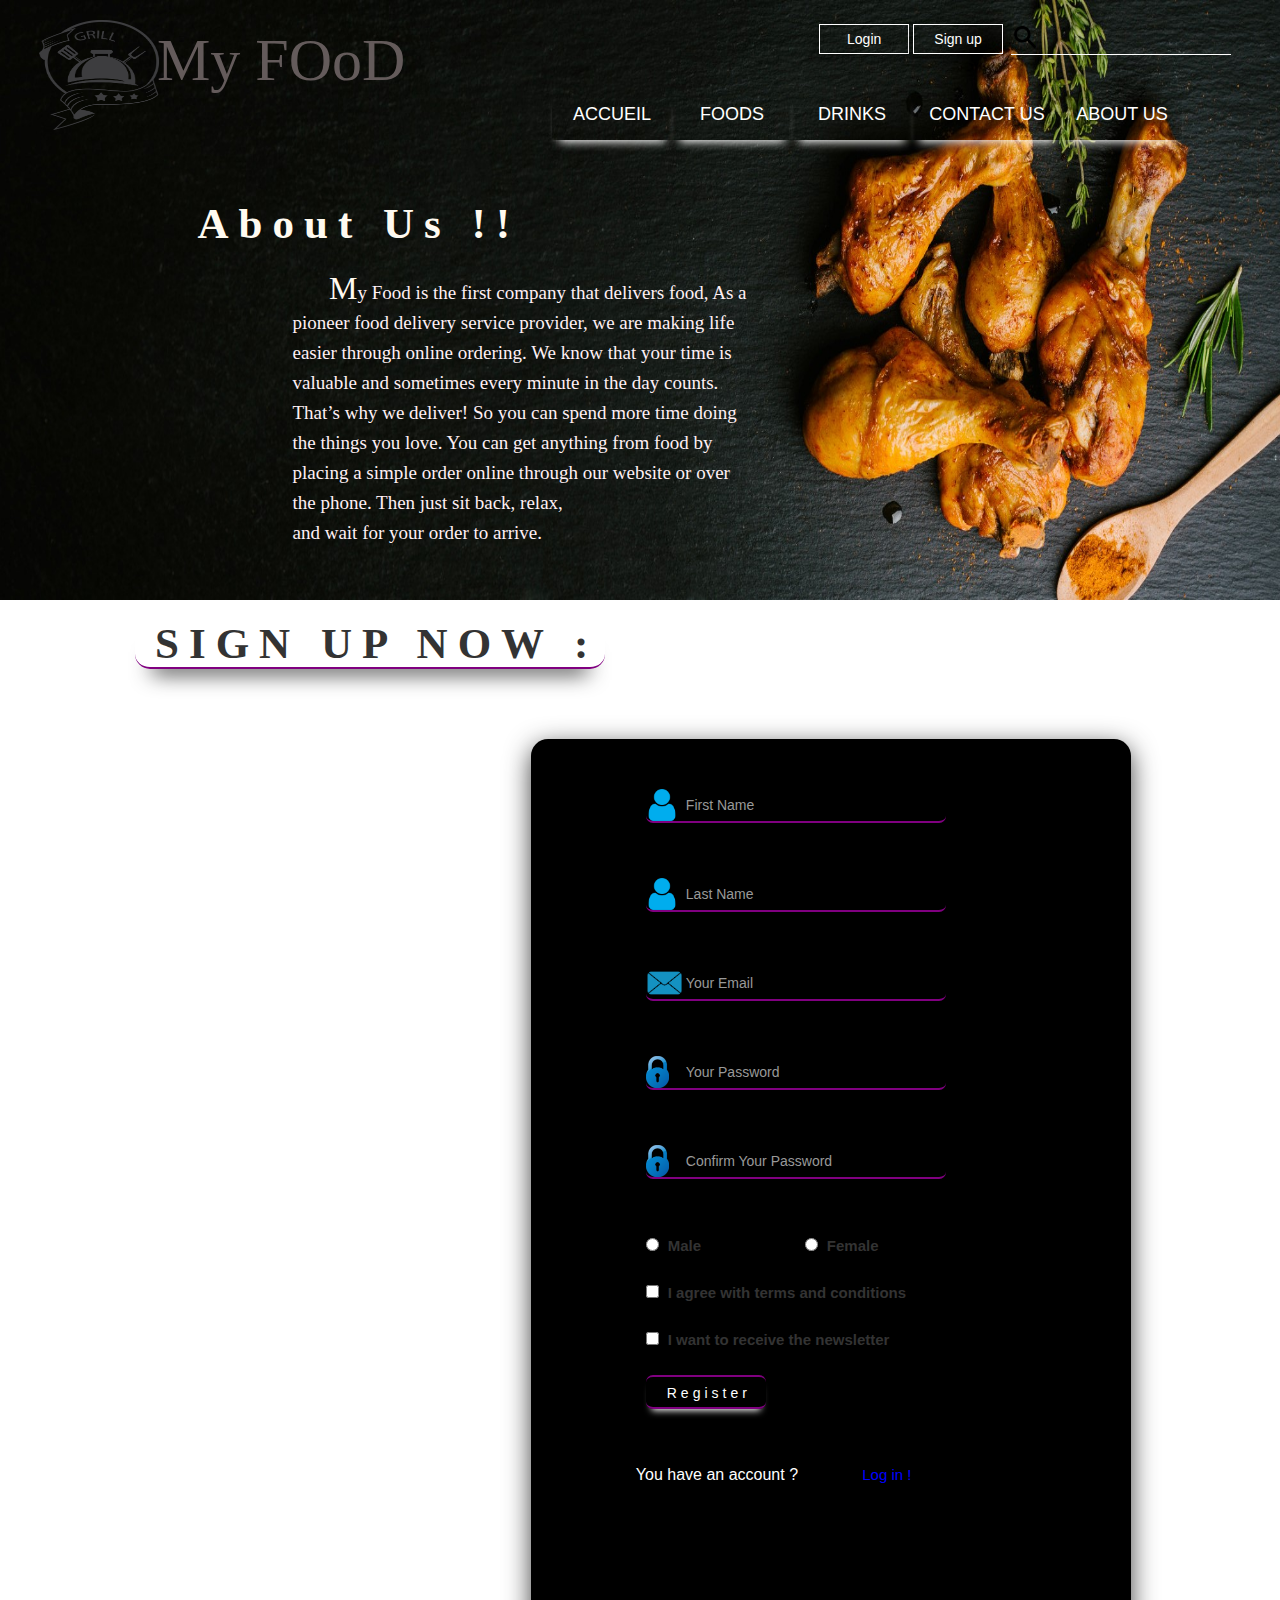
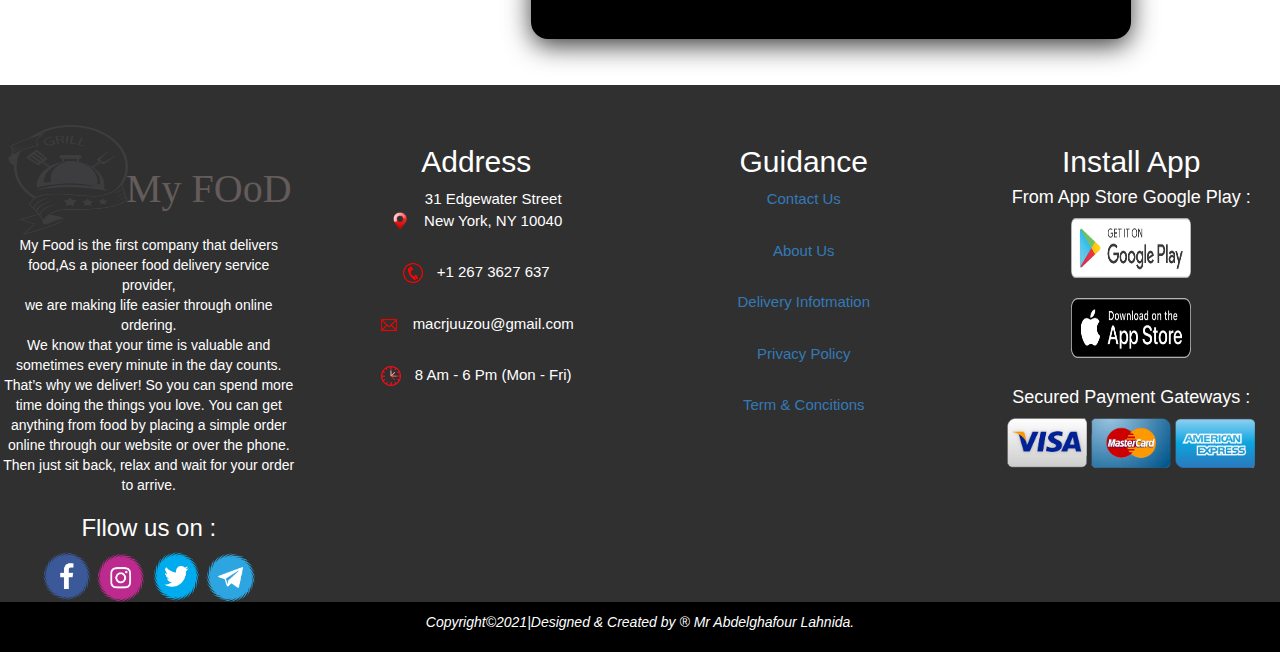
<file: signup.html>
<!DOCTYPE html>
<html>
<head>
	<title>Sing Up</title>
	<meta charset="utf-8">
	<meta name="viewport" content="width=device-width, initial-scale=1">
	<link rel="stylesheet" type="text/css" href="stylefoods.css">
	<link rel="stylesheet" href="css/bootstrap.min.css">
	<script src="js/bootstrap.min.js"></script>
	<script src="jquery/jquery.min.js"></script>
</head>
<body>
	<div class="aaa">
			<div id="div1" >
				<div id="div1-1">
					<a href="page.html"> <div><img src="image/lg1.png" height="110px" width="120px"><span>My FOoD</span>
					</div></a>
				</div>
				<div id="div1-2">
					<form>
						<a href="login.html"><input type="button" name="button" value="Login" id="button"></a>
						<a href="signup.html"><input type="button" name="button" value="Sign up" id="button"></a>
					</form>
				</div>
				<div id="div1-3">
					<form>
						<img src="image/search.png" height="22px" width="22px">
						<input type="search" name="search" id="search">
					</form>
				</div>
				<div id="menu">
						<ul >
							<li><a href="page.html">Accueil</a></li>
							<li><a href="foods.html">Foods</a></li>
							<li><a href="drinks.html">Drinks</a></li>
							<li id="menu1"><a href="contact.html">Contact Us</a></li>
							<li><a href="about.html">About Us</a></li>
						</ul>
				</div>
				<div id="png1">
					<a href=""><img src="image/png1.png" height="60px" width="60px"></a>
				</div>
				<div id="png2">
					<a href=""><img src="image/png3.png" src="image/png1.png" height="45px" width="80px"></a>
				</div>
				<div id="div2" >
				<div id="title">
					<h1 class="h2"> About Us !!</h1>
					<p id="line"><span id="prmier">M</span>y Food is the first company  that delivers food,
					 	As a pioneer food delivery service provider, we are 
						making life easier through online ordering. 
						We know that your time is valuable and sometimes every 
						minute in the day counts. That’s why we deliver! So you 
						can spend more time doing the things you love. You can get 
						anything from food  by placing a simple order online through 
						our website or over the phone. Then just sit back, relax, <br>
						and wait for your order to arrive. <br>
					</p>
				</div>
			</div>
			</div>
	</div>
	<div id="information" class="row">
			<h1 id="h2info"> SIGN UP NOW : </h1>
			<form class="form-group">
				<div class="col-sm-5"></div>
				<div id="loginf2" class="col-sm-4">
					<input id="login5" class="form-control" type="text" name="text" placeholder="First Name">
					<input id="login" class="form-control" type="text" name="text" placeholder="Last Name">
					<input id="loginm" class="form-control" type="email" name="email" placeholder="Your Email">
					<input id="loginp" class="form-control" type="Password" name="Password" placeholder="Your Password">
					<input id="loginp" class="form-control" type="Password" name="Password" placeholder="Confirm Your Password">
					<input id="check1" type="radio" name="radio" value="male"> <label for="check"><span class="spn1">Male</span></label>
					<input id="check1" type="radio" name="radio" value="female"> <label for="check"><span class="spn1">Female</span></label><br>
					<input id="check1" type="checkbox" name="checkbox" value="Remember me"> <label for="check"><span class="spn1">I agree with terms and conditions </span></label><br>
					<input id="check1" type="checkbox" name="checkbox" value="Remember me"> <label for="check"><span class="spn1">I want to receive the newsletter</span></label>
					<input id="login4" class="form-control" type="button" name="button" value="Register">
					<p><span class="spn2"> You have an account ?</span> <a href="login.html"> Log in ! </a></p>

				</div>
				<div class="col-sm-3"></div>
			</form>
	</div>
	<div id="div3">
		<div id="fin" class="row">
			<div id="m1"class="col-sm-3">
				<a href="page.html"> <img class="log2" src="image/lg1.png" height="110px" width="120px"><span class="log">My FOoD</span>
				</a>
				<p><span>M</span>y Food is the first company  that delivers<br> 
						food,As a pioneer food delivery service provider,<br> 
						we are making life easier through online ordering. <br>
						We know that your time is valuable and sometimes every 
						minute in the day counts. That’s why we deliver! So you 
						can spend more time doing the things you love. You can get 
						anything from food  by placing a simple order online through 
						our website or over the phone. Then just sit back, relax
						and wait for your order to arrive.
				</p>
				<h3>Fllow us on :</h3>
				<a href="#"><img src="image/fb.png" height="50px" width="50px"></a>
				<a href="#"><img src="image/insta.png" height="50px" width="50px"></a>
				<a href="#"><img src="image/twe.png" height="50px" width="50px"></a>
				<a href="#"><img src="image/tele1.png" height="50px" width="50px"></a>
			</div>
			<div id="m2" class="col-sm-3">
				<h2> Address </h2>
				<div>
					<img src="image/loca.png" height="20px" width="20px">
					<p>  31 Edgewater Street <br>
					New York, NY 10040 </p>
				</div>
				<div>
					<img src="image/tele.png" height="20px" width="20px">
					<p> +1 267 3627 637 </p>
				</div>
				<div>
					<img src="image/email.png" height="20px" width="20px">
					<p> macrjuuzou@gmail.com </p>
				</div>
				<div>
					<img src="image/clo.png" height="20px" width="20px">
					<p> 8 Am - 6 Pm (Mon - Fri) </p>
				</div>
			</div>
			<div id="m3" class="col-sm-3">
				<h2>Guidance</h2>
				<p><a href="contact.html">Contact Us</a></p>
				<p><a href="about.html">About Us</a></p>
				<p><a href="#">Delivery Infotmation</a></p>
				<p><a href="#">Privacy Policy</a></p>
				<p><a href="#">Term & Concitions</a></p>
			</div>
			<div id="m4" class="col-sm-3">
				<div class="google"><h2>Install App</h2> 
				<h4>From App Store Google Play :</h4>
				<a href=""><img src="image/google.png" height="60px" width="120px"></a><br>
				<a href=""><img src="image/ap.png" height="60px" width="120px"></a><br></div>
				<h4>Secured Payment Gateways :</h4>
				<img src="image/visa.png"height="50px" width="80px">
				 <img src="image/master.png"height="50px" width="80px">
				 <img src="image/amer.png"height="50px" width="80px">
			</div>
		</div>
	</div>
	<div id="devel">
		<p> <i>Copyright©2021|Designed & Created by ® Mr Abdelghafour Lahnida.</i></p>
	</div>

</body>
</html>
</file>
<file: stylefoods.css>
body{
	margin: 0px;
}
#search{
	border:none;
	background-color: transparent;
	border-bottom: 1px solid white;
	padding-left: 30px;
	height: 35px;
	width: 220px;
	color: white;
	font-size: 17px;
}

#search:focus{
	outline: none;
}
#search:focus,
#search:hover{
	box-shadow: 0 0.5em 0.5em -0.4em;
}
#ok{
	height: 620px;
	width: 100%;
	background: rgba(255,255,255,0.18);
}
#div1{
	background-image: url("image/img11.jpg");
	background-size: 100% 100%;
	height:600px;
	width:100%;
}
#div1-1 img{
	position: absolute;
	left: -5px;
	top: 20px;
}
#div1-2{
	position: absolute;
	left:64%;
	top: 24px;
}
#div1-3 img {
	position: absolute;
	left: 3px;
	top: 6px;
}
#div1-3{
	position: absolute;
	left:79%;
	top: 20px;
}
#m1 a img:hover{
	transform: translateY(-0.35em);
}
#chef h1{
	padding-left: 10px;
	margin-left:25%;
	font-size: 43px;
    font-weight: 600;
    width: 450px;
    background-color: black;
    letter-spacing: -.03em;
    letter-spacing: 10px;
    font-family: ui-monospace;
    color: floralwhite;
}
#button {
	height: 30px;
	width: 90px;
	color: white;
	border: 1px solid white;
    background: transparent;
	box-shadow: 0 8px 16px 0 rgba(0,0,0,0.2),
				0 6px 12px 0 rgba(0,0,0,0.19);
}
#button:hover,
#button:focus {
	box-shadow: 0 0.5em 0.5em -0.4em;
	transform: translateY(-0.25em); 
}
#menu li {
	float: left;
	width: 120px;
	height: 80px;
}
#menu ul{
	list-style: none;
	position: absolute;
	left: 40%;
	top: 90px;
}
#menu a{
	font-family: 'Raleway', Arial, sans-serif;
	text-transform: uppercase;
	text-decoration: none;
	color: white;
	display: block;
	width: 120px;
	text-align: center;
	padding: 12px;
	height: 50px;
	font-size: large ;
	box-shadow: 0 0.5em 0.5em -0.4em;
}
#menu #menu1 {
	width: 150px;
}
#menu #menu1 a{
	width: 150px;
}

#menu a:hover{
	box-shadow: 0 0.5em 0.5em -0.4em;
	transform: translateY(-0.25em);
	border-bottom: 2px solid pink;
	border-top: 2px solid pink;
}
#title h1:hover{
	box-shadow: 0 0.5em 0.5em -0.4em;
	transform: translateY(-0.25em);
}
#chef h1:hover{
	box-shadow: 0 0.5em 0.5em -0.4em;
	transform: translateY(-0.25em);
}
#png1 img:hover{
	transform: translateY(-0.25em);
}
#png2 img:hover{
	transform: translateY(-0.25em);
}
#title{
	width: 750px;
}
#p2 .nv {
	text-decoration: line-through;
	color: blue;
	font-size: 18px;
}
.most{
	position: relative;
	left: 28px;
	background-color: red;
	color: white;
	width: 280px;
	height: 60px;
	margin-bottom: 2px;
	border-radius: 10px 10px;
}
.dec{
	position: relative;
	left: 28px;
	background-color: red;
	color: white;
	width: 150px;
	height: 60px;
	margin-bottom: 2px;
	border-radius: 10px 10px;
}
#pkn{
	text-transform: lowercase;
	margin-left: 18px;
}
.hr{
	border-bottom: 1px solid red;
	margin-bottom: 20px;
}
#title p{
	margin-left: 39%;
    margin-top: 26px;
    color: lavenderblush;
    font-family: cursive;
    font-size: 19px;
}
#title div{
	margin-bottom: 24px;
}
#title span{
	margin-left: 8%;
    margin-top: 26px;
    color: lavenderblush;
    font-family: cursive;
    font-size: 19px;
}
#png1{
	position: absolute;
	left: 1230px;
	top: 50px
}
#png2{
	position: absolute;
	left: 1224px;
	top: 107px
}
#div1 a span{
	position: absolute;
	top: 18px;
	color: #645b5b;
	margin-left:157px;
	font-size: 60px;
	font-family: Arial Black;
}
#div1 a img{
	margin-left: 44px;
}
#title img{
	margin-left: 240px;
}
#title .prdiv{
	margin-top: 40px;
}
#line #prmier{
	font-size: xx-large;
    font-family: cursive;
    color: floralwhite;
}
#chef div{
	display: inline-block;
	margin-left: 3px;
}
#chef #shef{
	background-color: white;
	height: 90px;
	width: 440px;
	color: black;
	border:1px solid black;
	position: relative;
	left:-3px;
	text-align: center;
	border-radius: 10px 10px;
}
#chef #shef:hover{
	transform: translateY(-0.45em);
	background-color: black;
	color:white;
}
#chef #shef p{
	font-size: 20px;
}
#title #prmier{
	font-size: xx-large;
    font-family: cursive;
    color: floralwhite;
}
#title .h1{
	width: 320px;
}
#title .h2{
	width: 350px;
}
#title #line{
	line-height: 30px;
}
#title .h1{
	width: 320px;
}
#m1 .log{
	position: relative;
	top: 18px;
	color: #645b5b;
	font-size: 40px;
	font-family: Arial Black;
}
#m1 .log2{
	position: relative;
	left: 2px;
}
#information input,#information textarea{
	margin-bottom: 20px;
}
#information #h1info ,
#information #h2info{
	margin-bottom: 30px;
	margin-left: 150px;
	padding-left: 20px;
	font-size: 43px;
    font-weight: 600;
    width: 800px;
    letter-spacing: -.03em;
    letter-spacing: 10px;
    font-family: ui-monospace;
    border-bottom: 2px solid blue;
    border-radius:15px 15px;
}
#information #loginf,
#information #loginf2{
	background-color: black;
	margin-bottom: 45px;
	height: 580px;
	border-radius: 17px 17px;
	box-shadow: 0 0.5em 1.9em -0.1em;
}
#information #login5{
	margin-top: 50px;
}
#information #loginf2{
	background-color: black;
	margin-bottom: 45px;
	height: 900px;
	width: 600px;
	border-radius: 17px 17px;
	box-shadow: 0 0.5em 1.9em -0.1em;
}
#information #check1,
#information #check{
	margin-left: 60px;
	margin-bottom: 30px;
}
#information #check1{
	margin-left: 100px;
}
#information p,
#information p a{
	font-size: 15px;
	margin-left: 60px;
	margin-bottom: 15px;
	color: blue;
}
#loginf p a:hover,
#loginf a p:hover {
	color: red;
}
#loginf2 p a:hover{
	color: red;
	font-size: 18px; 
}
#information #check1:checked + label,
#information #check:checked + label{
	color: blue;
}
#information .spn2{
	margin-left: 30px;
	font-size: 16px;
	color: white;
}
#information .spn1{
	font-size: 15px;
	margin-left: 5px;
}
#information #login,
#information #loginp,
#information #loginm,
#information #login5,
#information #login1,
#information #login4,
#information #login3{
	width: 300px;
	border:none;
	border-bottom: 2px solid purple;
	border-radius: 7px 7px;
	margin-bottom: 55px;
	padding-left:40px; 
	margin-left: 100px;
	background:transparent;
}
#information #login1{
	background-image: url("image/usr.png");
	background-size: contain;
	background-repeat: no-repeat;
}
#information #loginf #login{
	background-image: url("image/msg.png");
	background-size: contain;
	background-repeat: no-repeat;
}
#information #loginf2 #login5,
#information #loginf2 #login{
	background-image: url("image/usr.png");
	background-size: contain;
	background-repeat: no-repeat;
}
#information #loginf2 #loginp{
	background-image: url("image/msg.png");
	background-size: contain;
	background-repeat: no-repeat;
}
#information #loginf2 #loginm{
	background-image: url("image/lk.png");
	background-size: contain;
	background-repeat: no-repeat;
}
#information #login3,
#information #login4{
	border-top:2px solid purple;
	width: 100px;
	background-color: transparent;
	color:white;
	letter-spacing: 4px;
	padding-left: 18px;
	box-shadow: 0 0.5em 0.5em -0.4em;
}
#information #login4{
	width: 120px;
}
#information #login3:hover{
	box-shadow: 0 0.5em 0.5em -0.4em;
	transform: translateY(0.45em);
}
#information #login1{
	margin-top: 100px;
}
#information #h2info {
	margin-bottom: 70px;
	width: 470px;
	border-bottom: 2px solid purple;
	box-shadow: 0 0.5em 0.5em -0.4em;
}
.drink{
	position: relative;
	left: 28px;
	background-color: red;
	color: white;
	width: 210px;
	height: 60px;
	margin-bottom: 2px;
	border-radius: 10px 10px;
}
#title h1{
	padding-left: 10px;
	margin-top: 0px;
	margin-left:25%;
	font-size: 43px;
    font-weight: 600;
    letter-spacing: -.03em;
    letter-spacing: 10px;
    font-family: ui-monospace;
    color: floralwhite;
}
#mmm {
	margin-bottom: 20px;
}
#mmm img{
	height: 300px;
	width: 300px;
}
#mmm h1 {
	padding-top: 9px;
	margin-bottom: 10px;
	margin-left: 18px;
}
#mmm p {
	font-size:medium ;
}
#mmm #p1 {
	text-align: center;
	font-size: x-large ;
	font-weight:bold;
}
#mmm #p2 {
	margin-left: 30px;
	font-size: large ;
	font-weight:bold;
}
#div2{
	position: absolute;
	top: 200px;
}
#div3 {
	background-color: #303030;
	background-size: 100% 400px;
}
#fin #m1, #m2 , #m3, #m4{
	display: inline-block;
	text-align: center;
	margin-top: 0px;
	padding-top: 40px;
	color: white; 
}
#m2 h1,#m3 h1{
	margin-bottom: 30px;
}
#m2 p {
	margin-left: 10px;
	display: inline-block;
	margin-bottom: 30px;
	font-size:15px;
}
#m3 p{
	margin-bottom: 30px;
	font-size:15px;
}
#m4 img {
	margin-bottom: 20px;
}
#m4 .google img:hover{
	border:2px solid black;
}
#m3 a:hover{
	color: white;
}
#fin #m4{
	border:none;
}
#devel{
	background-color: black;
	color: white;
	text-align: center;
	height: 50px;
	padding-top: 10px;
}
#buy{
	height: 30px;
	width: 90px;
	color: black;
	border: 1px solid white;
    background: transparent;
	box-shadow: 0 8px 16px 0 rgba(0,0,0,0.2),
				0 6px 12px 0 rgba(0,0,0,0.19);
}
</file>
